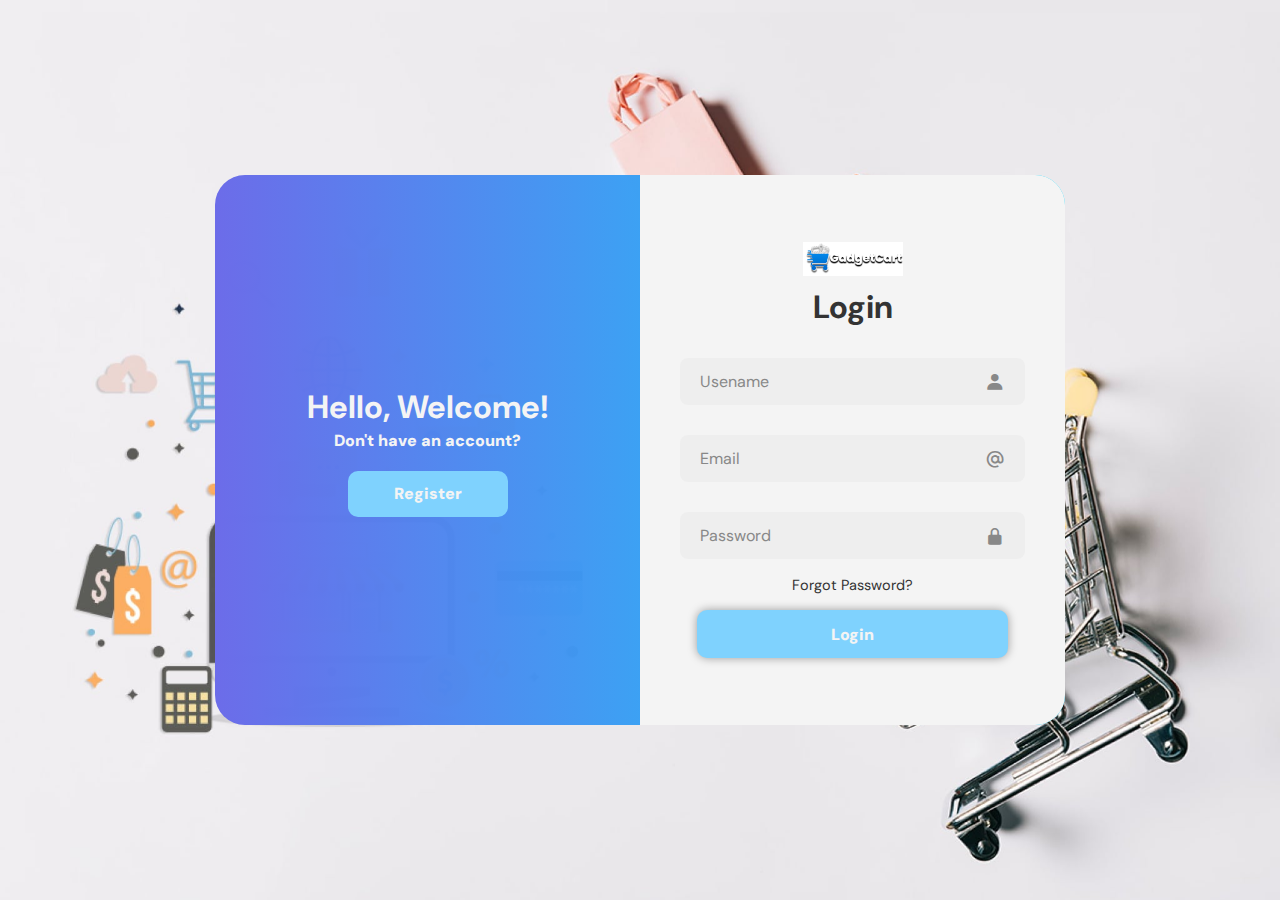
<file: LogReg Page/html/index.html>
<!DOCTYPE html>
<html lang="en">
<head>
    <meta charset="UTF-8">
    <meta name="viewport" content="width=device-width, initial-scale=1.0">
    <link href='https://unpkg.com/boxicons@2.1.4/css/boxicons.min.css' rel='stylesheet'>
    <link rel="stylesheet" href="../css/style.css">
    <title>Login/Signup</title>
</head>
<body>

    <div class="logsign">
        <div class="formbox log">
            <form action="" class="forms">
                <img src="../image/86a1c8c5-7906-4578-86fa-5c167f0b65ff.jpg" alt="Web Logo" class="logo">
                <h1 class="log">Login</h1>
                <div class="input-box">
                    <input type="text" placeholder="Usename" required>
                    <i class='bx bxs-user'></i>
                </div>

                <div class="input-box">
                    <input type="email" placeholder="Email" required>
                    <i class='bx bx-at'></i>
                </div>

                <div class="input-box">
                    <input type="password" placeholder="Password" required>
                    <i class='bx bxs-lock-alt'></i>
                </div>
                <div class="forgot-link">
                    <a href=" class="forgot">Forgot Password?</a>
                </div>
                <button type="submit" class="btn1">Login</button>
            </form>
        </div>



        <div class="formbox reg">
            <form action="" class="forms">
                <img src="../image/86a1c8c5-7906-4578-86fa-5c167f0b65ff.jpg" alt="Web Logo" class="logo">
                <h1>Register</h1>
                <div class="input-box">
                    <input type="text" placeholder="Usename" required>
                    <i class='bx bxs-user'></i>
                </div>

                <div class="input-box">
                    <input type="email" placeholder="Email" required>
                    <i class='bx bx-at'></i>
                </div>

                <div class="input-box">
                    <input type="password" placeholder="Password" required>
                    <i class='bx bxs-lock-alt'></i>
                </div>
                <button type="submit" class="btn1">Create Account</button>
            </form>
        </div>

        <div class="togbox">
            <div class="tog-pan tog-left">
                <h1>Hello, Welcome!</h1>
                <p>Don't have an account?</p>
                <button class="btn1 btnreg-btn">Register</button>
            </div>

            <div class="tog-pan tog-right">
                <h1>Welcome Back!</h1>
                <p>Already have an account?</p>
                <button class="btn1 btnlog-btn">LogIn</button>
            </div>
        </div>
    <script src="../jscript/index.js"></script>
</body>
</html>
</file>
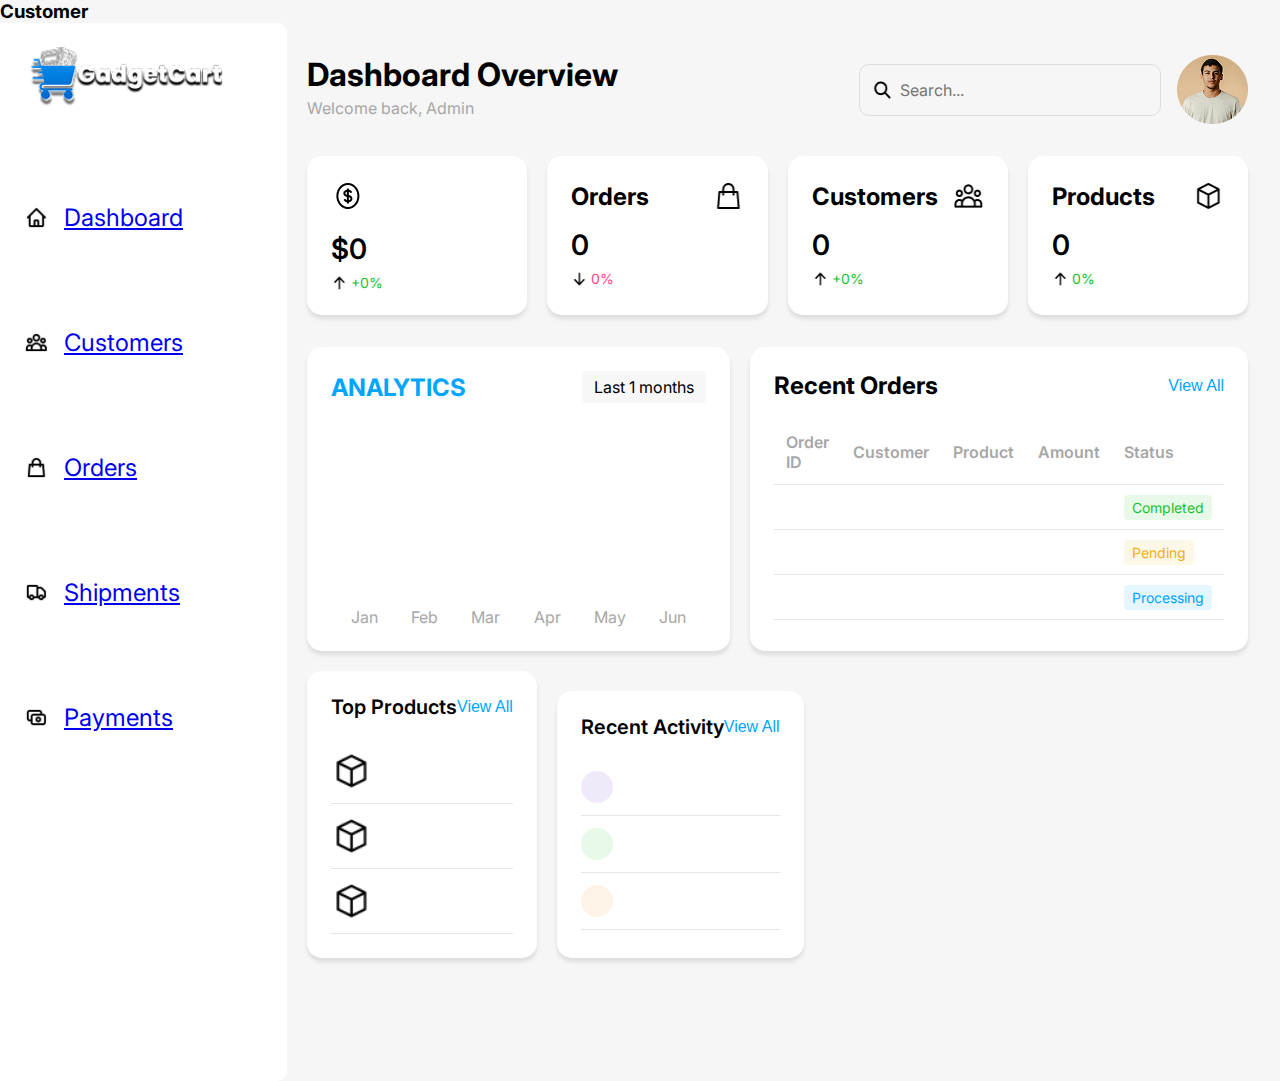
<file: Dashboard N to/customer.html>
<!doctype html>
<html lang="en">
  <head>
    <meta charset="UTF-8" />
    <meta name="viewport" content="width=device-width, initial-scale=1.0" />
    <title>Dashboard</title>
    <link rel="stylesheet" href="customer.css" />
    <link
      href="https://fonts.googleapis.com/css2?family=Inter:wght@400;600;700&display=swap"
      rel="stylesheet"
    />
  </head>
  <body>
    <h3>Customer</h3>
    <div class="dashboard-container">
      <nav class="sidebar" role="navigation" aria-label="Main navigation">
        <div class="logo-container">
          <div class="logo" role="img" aria-label="Company logo"></div>
        </div>
        <div class="nav-item">
          <img
            src="Frame.png"
            alt="Dashboard icon"
            class="nav-icon"
          />
          <a href="dashboard.html">Dashboard</a>
        </div>
        <div class="nav-item">
          <img
            src="Frame-1.png"
            alt="Customers icon"
            class="nav-icon"
          />
          <a href="customer.html">Customers</a>
        </div>
        <div class="nav-item">
          <img
            src="Frame-2.png"
            alt="Orders icon"
            class="nav-icon"
          />
          <a href="#">Orders</a>
        </div>
        <div class="nav-item">
          <img
            src="Frame-3.png"
            alt="Shipments icon"
            class="nav-icon"
          />
          <a href="#">Shipments</a>
        </div>
        <div class="nav-item">
          <img
            src="Frame-4.png"
            alt="Payments icon"
            class="nav-icon"
          />
          <a href="#">Payments</a>
        </div>
      </nav>

      <main class="main-content">
        <header class="header">
          <div class="header-text">
            <h1 class="page-title">Dashboard Overview</h1>
            <p class="welcome-text">Welcome back, Admin</p>
          </div>
          <div class="header-actions">
            <div class="search-container">
              <img
                src="Frame-5.png"
                alt="Search"
                class="search-icon"
              />
              <input
                type="search"
                placeholder="Search..."
                class="search-input"
                aria-label="Search"
              />
            </div>
            <div class="user-avatar" role="img" aria-label="User  profile"></div>
          </div>
        </header>

        <section class="stats-grid" aria-label="Statistics overview">
          <div class="stat-card">
            <img
              src="Frame-6.png"
              alt="Revenue icon"
              class="stat-icon"
            />
            <div class="stat-content">
              
              <p class="stat-value">$0</p>
              <div class="stat-change positive">
                <img
                  src="Frame-7.png"
                  alt="Increase indicator"
                  class="trend-icon"
                />
                <span>+0%</span>
              </div>
            </div>
          </div>

          <div class="stat-card">
            <div class="stat-header">
              <span>Orders</span>
              <img
                src="Frame-8.png"
                alt="Orders icon"
                class="stat-icon"
              />
            </div>
            <p class="stat-value">0</p>
            <div class="stat-change negative">
              <img
                src="Frame-9.png"
                alt="Decrease indicator"
                class="trend-icon"
              />
              <span>0%</span>
            </div>
          </div>

          <div class="stat-card">
            <div class="stat-header">
              <span>Customers</span>
              <img
                src="Frame-10.png"
                alt="Customers icon"
                class="stat-icon"
              />
            </div>
            <p class="stat-value">0</p>
            <div class="stat-change positive">
              <img
                src="Frame-11.png"
                alt="Increase indicator"
                class="trend-icon"
              />
              <span>+0%</span>
            </div>
          </div>

          <div class="stat-card">
            <div class="stat-header">
              <span>Products</span>
              <img
                src="Frame-12.png"
                alt="Products icon"
                class="stat-icon"
              />
            </div>
            <p class="stat-value">0</p>
            <div class="stat-change positive">
              <img
                src="Frame-13.png"
                alt="Increase indicator"
                class="trend-icon"
              />
              <span>0%</span>
            </div>
          </div>
        </section>

        <section class="dashboard-grid">
          <div class="analytics-card">
            <div class="card-header">
              <h2 class="analytics-title">ANALYTICS</h2>
              <div class="time-filter">Last 1 months</div>
            </div>
            <div
              class="analytics-chart"
              role="img"
              aria-label="Sales analytics chart for the last 6 months"
            >
              <div class="chart-bars">
                <div class="chart-bar" style="height: 0%" data-value="0%"></div>
                <div class="chart-bar" style="height: 0%" data-value="0%"></div>
                <div class="chart-bar" style="height: 0%" data-value="0%"></div>
                <div class="chart-bar" style="height: 0%" data-value="0%"></div>
                <div class="chart-bar" style="height: 0%" data-value="0%"></div>
                <div class="chart-bar" style="height: 0%" data-value="0%"></div>
              </div>
              <div class="chart-labels">
                <span>Jan</span>
                <span>Feb</span>
                <span>Mar</span>
                <span>Apr</span>
                <span>May</span>
                <span>Jun</span>
              </div>
            </div>
          </div>

          <div class="orders-card">
            <div class="card-header">
              <h2 class="orders-title">Recent Orders</h2>
              <button class="view-all-btn">View All</button>
            </div>
            <div class="orders-table-container">
              <table class="orders-table">
                <thead>
                  <tr>
                    <th>Order ID</th>
                    <th>Customer</th>
                    <th>Product</th>
                    <th>Amount</th>
                    <th>Status</th>
                  </tr>
                </thead>
                <tbody>
                  <tr>
                    <td></td>
                    <td></td>
                    <td></td>
                    <td></td>
                    <td>
                      <span class="status-badge completed">Completed</span>
                    </td>
                  </tr>
                  <tr>
                    <td></td>
                    <td></td>
                    <td></td>
                    <td></td>
                    <td><span class="status-badge pending">Pending</span></td>
                  </tr>
                  <tr>
                    <td></td>
                    <td></td>
                    <td></td>
                    <td></td>
                    <td>
                      <span class="status-badge processing">Processing</span>
                    </td>
                  </tr>
                </tbody>
              </table>
            </div>
          </div>
        </section>

        <section class="dashboard-grid secondary-grid">
          <div class="top-products-card">
            <div class="card-header">
              <h2 class="section-title">Top Products</h2>
              <button class="view-all-btn">View All</button>
            </div>
            <div class="products-list">
              <div class="product-item">
                <img
                  src="Frame-12.png"
                  alt="Product"
                  class="product-image"
                />
                <div class="product-info">
                  <h3 class="product-name"></h3>
                  <p class="product-sales"></p>
                </div>
                <span class="product-price"></span>
              </div>
              <div class="product-item">
                <img
                  src="Frame-12.png"
                  alt="Product"
                  class="product-image"
                />
                <div class="product-info">
                  <h3 class="product-name"></h3>
                  <p class="product-sales"></p>
                </div>
                <span class="product-price"></span>
              </div>
              <div class="product-item">
                <img
                  src="Frame-12.png"
                  alt="Product"
                  class="product-image"
                />
                <div class="product-info">
                  <h3 class="product-name"></h3>
                  <p class="product-sales"></p>
                </div>
                <span class="product-price"> </span>
              </div>
            </div>
          </div>

          <div class="recent-activity-card">
            <div class="card-header">
              <h2 class="section-title">Recent Activity</h2>
              <button class="view-all-btn">View All</button>
            </div>
            <div class="activity-list">
              <div class="activity-item">
                <div class="activity-icon order-icon"></div>
                <div class="activity-info">
                  <p class="activity-text"></p>
                  <span class="activity-time"></span>
                </div>
              </div>
              <div class="activity-item">
                <div class="activity-icon payment-icon"></div>
                <div class="activity-info">
                  <p class="activity-text">
                    
                  </p>
                  <span class="activity-time"></span>
                </div>
              </div>
              <div class="activity-item">
                <div class="activity-icon customer-icon"></div>
                <div class="activity-info">
                  <p class="activity-text"></p>
                  <span class="activity-time"></span>
                </div>
              </div>
            </div>
          </div>
        </section>
      </main>
    </div>
  </body>
</html>
</file>
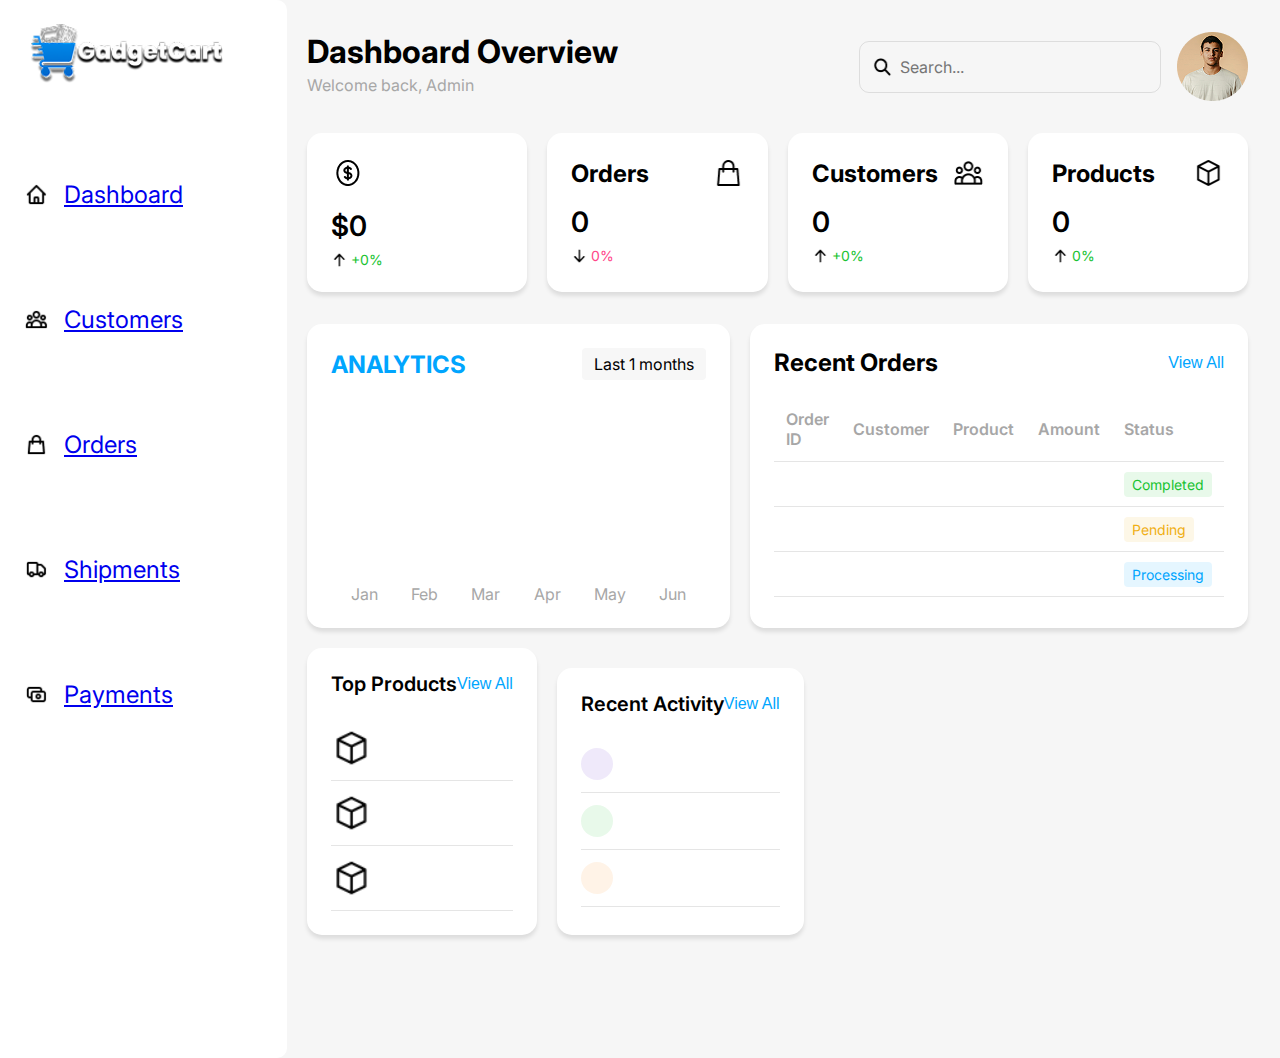
<file: Dashboard N to/dashboard.html>
<!doctype html>
<html lang="en">
  <head>
    <meta charset="UTF-8" />
    <meta name="viewport" content="width=device-width, initial-scale=1.0" />
    <title>Dashboard</title>
    <link rel="stylesheet" href="style.css" />
    <link
      href="https://fonts.googleapis.com/css2?family=Inter:wght@400;600;700&display=swap"
      rel="stylesheet"
    />
  </head>
  <body>
    <div class="dashboard-container">
      <nav class="sidebar" role="navigation" aria-label="Main navigation">
        <div class="logo-container">
          <div class="logo" role="img" aria-label="Company logo"></div>
        </div>
        <div class="nav-item">
          <img
            src="Frame.png"
            alt="Dashboard icon"
            class="nav-icon"
          />
          <a href="dashboard.html">Dashboard</a>
        </div>
        <div class="nav-item">
          <img
            src="Frame-1.png"
            alt="Customers icon"
            class="nav-icon"
          />
          <a href="customer.html">Customers</a>
        </div>
        <div class="nav-item">
          <img
            src="Frame-2.png"
            alt="Orders icon"
            class="nav-icon"
          />
          <a href="#">Orders</a>
        </div>
        <div class="nav-item">
          <img
            src="Frame-3.png"
            alt="Shipments icon"
            class="nav-icon"
          />
          <a href="#">Shipments</a>
        </div>
        <div class="nav-item">
          <img
            src="Frame-4.png"
            alt="Payments icon"
            class="nav-icon"
          />
          <a href="#">Payments</a>
        </div>
      </nav>

      <main class="main-content">
        <header class="header">
          <div class="header-text">
            <h1 class="page-title">Dashboard Overview</h1>
            <p class="welcome-text">Welcome back, Admin</p>
          </div>
          <div class="header-actions">
            <div class="search-container">
              <img
                src="Frame-5.png"
                alt="Search"
                class="search-icon"
              />
              <input
                type="search"
                placeholder="Search..."
                class="search-input"
                aria-label="Search"
              />
            </div>
            <div class="user-avatar" role="img" aria-label="User  profile"></div>
          </div>
        </header>

        <section class="stats-grid" aria-label="Statistics overview">
          <div class="stat-card">
            <img
              src="Frame-6.png"
              alt="Revenue icon"
              class="stat-icon"
            />
            <div class="stat-content">
              
              <p class="stat-value">$0</p>
              <div class="stat-change positive">
                <img
                  src="Frame-7.png"
                  alt="Increase indicator"
                  class="trend-icon"
                />
                <span>+0%</span>
              </div>
            </div>
          </div>

          <div class="stat-card">
            <div class="stat-header">
              <span>Orders</span>
              <img
                src="Frame-8.png"
                alt="Orders icon"
                class="stat-icon"
              />
            </div>
            <p class="stat-value">0</p>
            <div class="stat-change negative">
              <img
                src="Frame-9.png"
                alt="Decrease indicator"
                class="trend-icon"
              />
              <span>0%</span>
            </div>
          </div>

          <div class="stat-card">
            <div class="stat-header">
              <span>Customers</span>
              <img
                src="Frame-10.png"
                alt="Customers icon"
                class="stat-icon"
              />
            </div>
            <p class="stat-value">0</p>
            <div class="stat-change positive">
              <img
                src="Frame-11.png"
                alt="Increase indicator"
                class="trend-icon"
              />
              <span>+0%</span>
            </div>
          </div>

          <div class="stat-card">
            <div class="stat-header">
              <span>Products</span>
              <img
                src="Frame-12.png"
                alt="Products icon"
                class="stat-icon"
              />
            </div>
            <p class="stat-value">0</p>
            <div class="stat-change positive">
              <img
                src="Frame-13.png"
                alt="Increase indicator"
                class="trend-icon"
              />
              <span>0%</span>
            </div>
          </div>
        </section>

        <section class="dashboard-grid">
          <div class="analytics-card">
            <div class="card-header">
              <h2 class="analytics-title">ANALYTICS</h2>
              <div class="time-filter">Last 1 months</div>
            </div>
            <div
              class="analytics-chart"
              role="img"
              aria-label="Sales analytics chart for the last 6 months"
            >
              <div class="chart-bars">
                <div class="chart-bar" style="height: 0%" data-value="0%"></div>
                <div class="chart-bar" style="height: 0%" data-value="0%"></div>
                <div class="chart-bar" style="height: 0%" data-value="0%"></div>
                <div class="chart-bar" style="height: 0%" data-value="0%"></div>
                <div class="chart-bar" style="height: 0%" data-value="0%"></div>
                <div class="chart-bar" style="height: 0%" data-value="0%"></div>
              </div>
              <div class="chart-labels">
                <span>Jan</span>
                <span>Feb</span>
                <span>Mar</span>
                <span>Apr</span>
                <span>May</span>
                <span>Jun</span>
              </div>
            </div>
          </div>

          <div class="orders-card">
            <div class="card-header">
              <h2 class="orders-title">Recent Orders</h2>
              <button class="view-all-btn">View All</button>
            </div>
            <div class="orders-table-container">
              <table class="orders-table">
                <thead>
                  <tr>
                    <th>Order ID</th>
                    <th>Customer</th>
                    <th>Product</th>
                    <th>Amount</th>
                    <th>Status</th>
                  </tr>
                </thead>
                <tbody>
                  <tr>
                    <td></td>
                    <td></td>
                    <td></td>
                    <td></td>
                    <td>
                      <span class="status-badge completed">Completed</span>
                    </td>
                  </tr>
                  <tr>
                    <td></td>
                    <td></td>
                    <td></td>
                    <td></td>
                    <td><span class="status-badge pending">Pending</span></td>
                  </tr>
                  <tr>
                    <td></td>
                    <td></td>
                    <td></td>
                    <td></td>
                    <td>
                      <span class="status-badge processing">Processing</span>
                    </td>
                  </tr>
                </tbody>
              </table>
            </div>
          </div>
        </section>

        <section class="dashboard-grid secondary-grid">
          <div class="top-products-card">
            <div class="card-header">
              <h2 class="section-title">Top Products</h2>
              <button class="view-all-btn">View All</button>
            </div>
            <div class="products-list">
              <div class="product-item">
                <img
                  src="Frame-12.png"
                  alt="Product"
                  class="product-image"
                />
                <div class="product-info">
                  <h3 class="product-name"></h3>
                  <p class="product-sales"></p>
                </div>
                <span class="product-price"></span>
              </div>
              <div class="product-item">
                <img
                  src="Frame-12.png"
                  alt="Product"
                  class="product-image"
                />
                <div class="product-info">
                  <h3 class="product-name"></h3>
                  <p class="product-sales"></p>
                </div>
                <span class="product-price"></span>
              </div>
              <div class="product-item">
                <img
                  src="Frame-12.png"
                  alt="Product"
                  class="product-image"
                />
                <div class="product-info">
                  <h3 class="product-name"></h3>
                  <p class="product-sales"></p>
                </div>
                <span class="product-price"> </span>
              </div>
            </div>
          </div>

          <div class="recent-activity-card">
            <div class="card-header">
              <h2 class="section-title">Recent Activity</h2>
              <button class="view-all-btn">View All</button>
            </div>
            <div class="activity-list">
              <div class="activity-item">
                <div class="activity-icon order-icon"></div>
                <div class="activity-info">
                  <p class="activity-text"></p>
                  <span class="activity-time"></span>
                </div>
              </div>
              <div class="activity-item">
                <div class="activity-icon payment-icon"></div>
                <div class="activity-info">
                  <p class="activity-text">
                    
                  </p>
                  <span class="activity-time"></span>
                </div>
              </div>
              <div class="activity-item">
                <div class="activity-icon customer-icon"></div>
                <div class="activity-info">
                  <p class="activity-text"></p>
                  <span class="activity-time"></span>
                </div>
              </div>
            </div>
          </div>
        </section>
      </main>
    </div>
  </body>
</html>
</file>
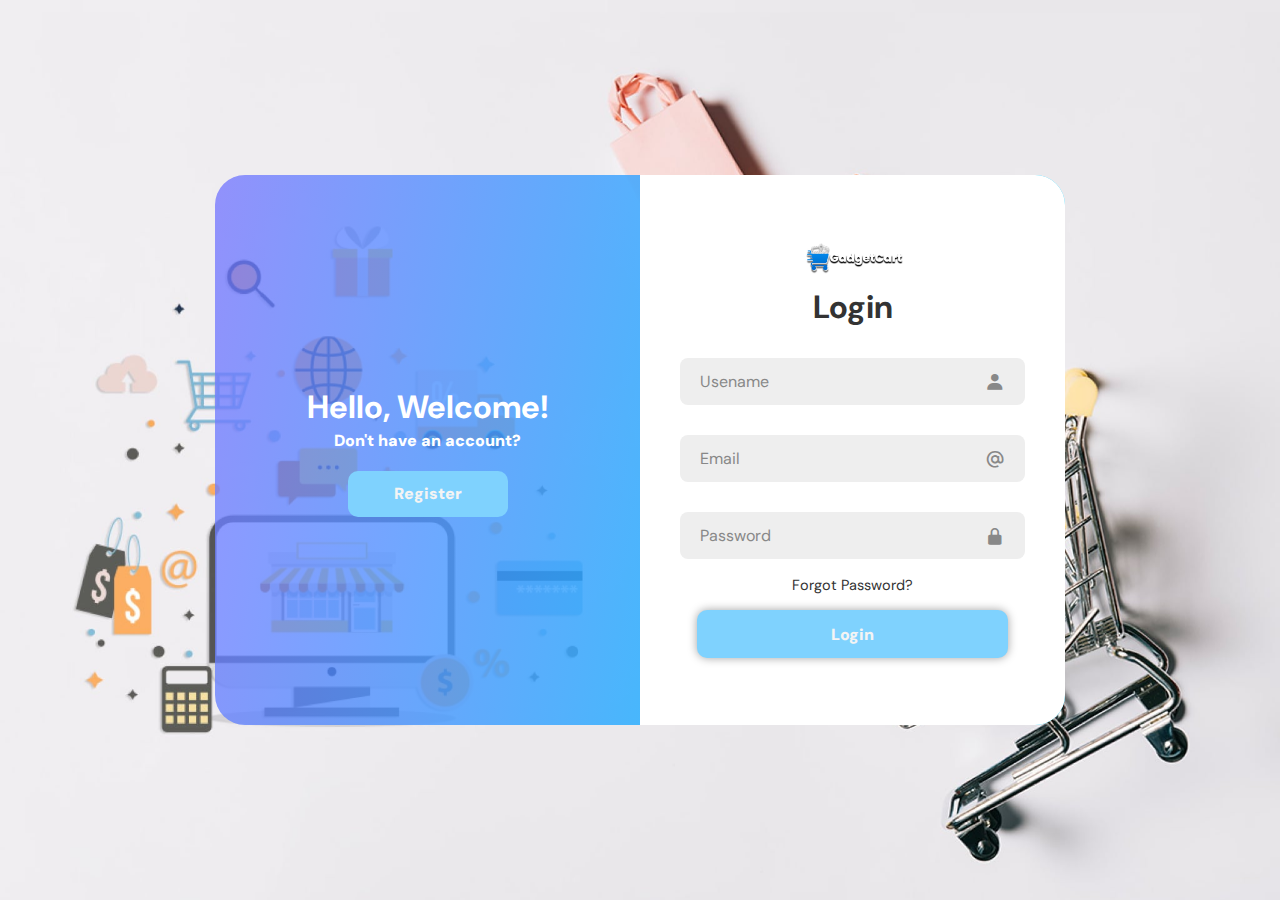
<file: frontend web/GadgetCart/html/Login-Sign.html>
<!DOCTYPE html>
<html lang="en">
<head>
    <meta charset="UTF-8">
    <meta name="viewport" content="width=device-width, initial-scale=1.0">
    <link rel="icon" type="image/jpg" href="../gcart.jpg">
    <link href='https://unpkg.com/boxicons@2.1.4/css/boxicons.min.css' rel='stylesheet'>
    <link rel="stylesheet" href="../css/LoginSign.css">
    <title>Login/Signup</title>
</head>
<body>

    <div class="logsign">
        <div class="formbox log">
            <form action="" class="forms login-Form">
                <img src="../image/86a1c8c5-7906-4578-86fa-5c167f0b65ff.jpg" alt="Web Logo" class="logo">
                <h1 class="log">Login</h1>
                <div class="input-box">
                    <input type="text" id="username" placeholder="Usename" required>
                    <i class='bx bxs-user'></i>
                </div>

                <div class="input-box">
                    <input type="email" id="email" placeholder="Email" required>
                    <i class='bx bx-at'></i>
                </div>

                <div class="input-box">
                    <input type="password" id="password" placeholder="Password" required>
                    <i class='bx bxs-lock-alt'></i>
                </div>
                <div class="forgot-link">
                    <a href=" class=" class="forgot" >Forgot Password?</a>
                </div>
                <button type="submit" class="btn1">Login</button>
            </form>
        </div>



        <div class="formbox reg">
            <form action="" class="forms rehister-Form">
                <img src="../image/86a1c8c5-7906-4578-86fa-5c167f0b65ff.jpg" alt="Web Logo" class="logo">
                <h1>Register</h1>
                <div class="input-box">
                    <input type="text" placeholder="Usename" required>
                    <i class='bx bxs-user'></i>
                </div>

                <div class="input-box">
                    <input type="email" placeholder="Email" required>
                    <i class='bx bx-at'></i>
                </div>

                <div class="input-box">
                    <input type="password" placeholder="Password" required>
                    <i class='bx bxs-lock-alt'></i>
                </div>
                <button type="submit" class="btn1">Create Account</button>
            </form>
        </div>

        <div class="togbox">
            <div class="tog-pan tog-left">
                <h1>Hello, Welcome!</h1>
                <p>Don't have an account?</p>
                <button class="btn1 btnreg-btn">Register</button>
            </div>

            <div class="tog-pan tog-right">
                <h1>Welcome Back!</h1>
                <p>Already have an account?</p>
                <button class="btn1 btnlog-btn">LogIn</button>
            </div>
        </div>
    <script src="../jscript/LoginSign.js"></script>
</body>
</html>
</file>
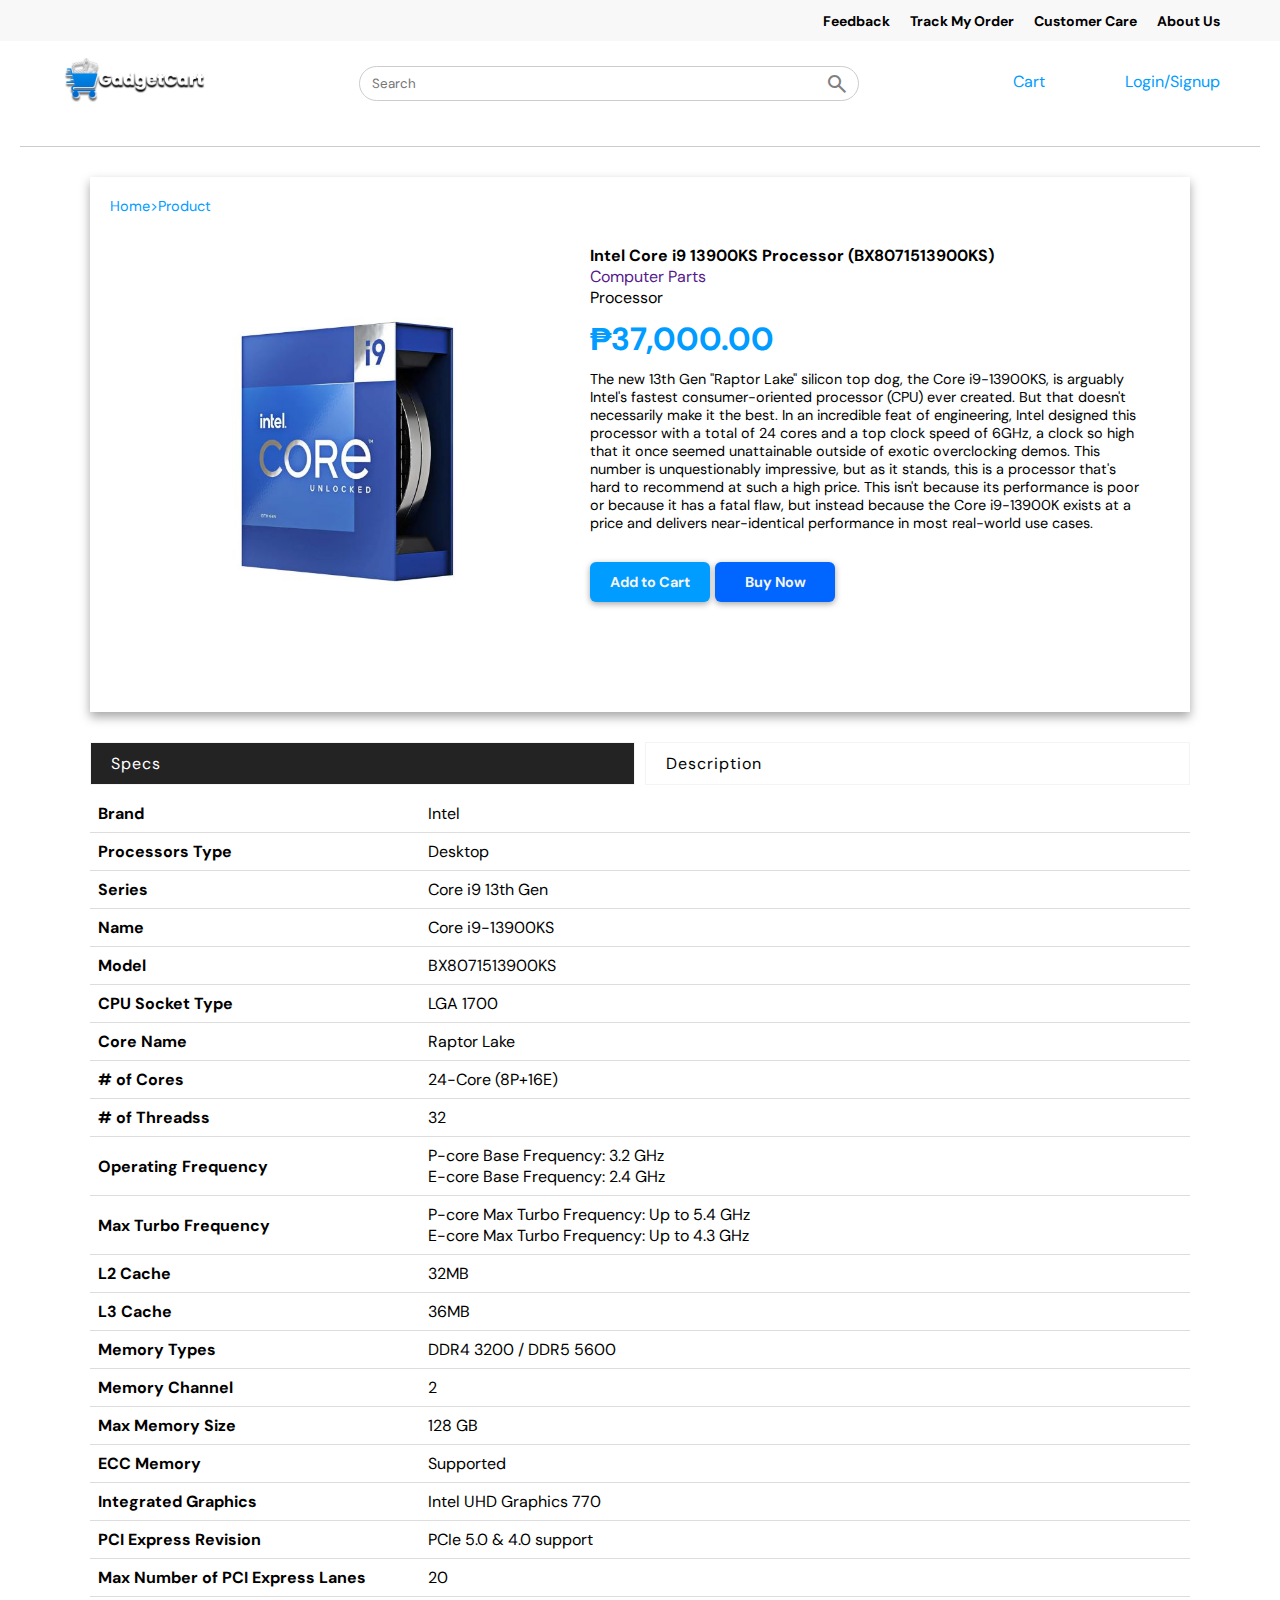
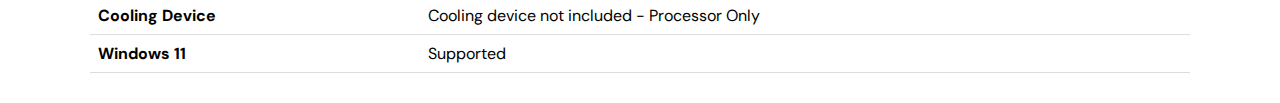
<file: frontend web/GadgetCart/html/product.html>
<!DOCTYPE html>
<html lang="en">
<head>
    <meta charset="UTF-8">
    <link rel="icon" type="image/jpg" href="/gcart.jpg">
    <meta name="viewport" content="width=device-width, initial-scale=1.0">
    <link rel="stylesheet" href="../css/Product/product.css">
    <link rel="stylesheet" href="https://fonts.googleapis.com/css2?family=Material+Symbols+Outlined:opsz,wght,FILL,GRAD@24,400,0,0&icon_names=search" />
    <title>GadgetCart</title>
</head>
<body>
    
    <!-- Header -->
    <header class="top">
        <div class="top-head">
            <ul class="toph">
                <li class="tophead"><a href="../html/Feedback/feedback.html">Feedback</a></li>
                <li class="tophead"><a href="">Track My Order</a></li>
                <li class="tophead"><a href="">Customer Care</a></li>
                <li class="tophead"><a href="">About Us</a></li>
            </ul>            
        </div>
    </header>    

    <!-- NavBar -->
    <nav class="navbar">
        <div class="logo">
            <a href="Mainpage.html"><img src="../image/86a1c8c5-7906-4578-86fa-5c167f0b65ff.jpg" alt="main logo"></a>
        </div>

        <div class="search-bar">
            <input type="search" name="searchbox" id="search" placeholder="Search">
            <span class="material-symbols-outlined">search</span>
        </div>

        <div class="nav-links">
            <a href="">Cart</a>
            <a href="/html/Login-Sign.html" id="Log-Sign">Login/Signup</a>
        </div>
    </nav><hr>

    <!-- Product Details -->

    <div class="product-page-container">
        <span class="link-route">

            <a href="/html/Mainpage.html">Home</a>><a href="/html/Product/intel-i9.html">Product</a>
        </span>

        <section id="prod-page">
            <div class="prod-img">
                <img src="../image/items/i9.jpg" alt="">
            </div>

            <div class="prod-details">
                <strong>Intel Core i9 13900KS Processor (BX8071513900KS)</strong>
                <a href=""><span class="product-category">Computer Parts</span></a> 
                <span class="product-category">Processor</span>

                <span class="price">₱37,000.00</span>

                <p class="prod-desc">The new 13th Gen "Raptor Lake" silicon top dog, the Core i9-13900KS, is arguably Intel's fastest consumer-oriented processor (CPU) ever created. 
                    But that doesn't necessarily make it the best. In an incredible feat of engineering, 
                    Intel designed this processor with a total of 24 cores and a top clock speed of 6GHz, a clock so high that it once seemed unattainable outside of exotic overclocking demos. 
                    This number is unquestionably impressive, but as it stands, this is a processor that's hard to recommend at such a high price. 
                    This isn't because its performance is poor or because it has a fatal flaw, but instead because the 
                    Core i9-13900K exists at a price and delivers near-identical performance in most real-world use cases.
                </p>

                <div class="btns">
                    <a href="#" class="add-cart">Add to Cart</a>
                    <a href="#" class="buy-now">Buy Now</a>
                </div>

            </div>
            
            </div>
            
           
        </section>

        <!-- Product Information Section -->

        <section class="product-info">

            <ul class="info-menu">
                <li class="info-list active">Specs</li>
                <li class="info-list">Description</li>
            </ul>

            <!-- Infromation Container -->

            <div class="info-contain" >
                <div class="info-content active" data-tab="specs">
                    <table class="info-table">
                        <tr>
                            <td>Brand</td>
                            <td>Intel</td>
                        </tr>

                        <tr>
                            <td>Processors Type</td>
                            <td>Desktop</td>
                        </tr>

                        <tr>
                            <td>Series</td>
                            <td>Core i9 13th Gen</td>
                        </tr>

                        <tr>
                            <td>Name</td>
                            <td>Core i9-13900KS</td>
                        </tr>

                        <tr>
                            <td>Model</td>
                            <td>BX8071513900KS</td>
                        </tr>

                        <tr>
                            <td>CPU Socket Type</td>
                            <td>LGA 1700</td>
                        </tr>

                        <tr>
                            <td>Core Name</td>
                            <td>Raptor Lake</td>
                        </tr>

                        <tr>
                            <td># of Cores</td>
                            <td>24-Core (8P+16E)</td>
                        </tr>

                        <tr>
                            <td># of Threadss</td>
                            <td>32</td>
                        </tr>

                        <tr>
                            <td>Operating Frequency</td>
                            <td>P-core Base Frequency: 3.2 GHz <br>
                                E-core Base Frequency: 2.4 GHz</td>
                        </tr>

                        <tr>
                            <td>Max Turbo Frequency</td>
                            <td>P-core Max Turbo Frequency: Up to 5.4 GHz <br>
                                E-core Max Turbo Frequency: Up to 4.3 GHz
                            </td>
                        </tr>

                        <tr>
                            <td>L2 Cache</td>
                            <td>32MB</td>
                        </tr>

                        <tr>
                            <td>L3 Cache</td>
                            <td>36MB</td>
                        </tr>

                        <tr>
                            <td>Memory Types</td>
                            <td>DDR4 3200 / DDR5 5600</td>
                        </tr>

                        <tr>
                            <td>Memory Channel</td>
                            <td>2</td>
                        </tr>

                        <tr>
                            <td>Max Memory Size</td>
                            <td>128 GB </td>
                        </tr>

                        <tr>
                            <td>ECC Memory</td>
                            <td>Supported</td>
                        </tr>

                        <tr>
                            <td>Integrated Graphics</td>
                            <td>Intel UHD Graphics 770</td>
                        </tr>

                        <tr>
                            <td>PCI Express Revision</td>
                            <td>PCIe 5.0 & 4.0 support</td>
                        </tr>

                        <tr>
                            <td>Max Number of PCI Express Lanes</td>
                            <td>20</td>
                        </tr>

                        <tr>
                            <td>Cooling Device</td>
                            <td> Cooling device not included - Processor Only</td>
                        </tr>

                        <tr>
                            <td>Windows 11</td>
                            <td>Supported</td>
                        </tr>

                    </table>
                </div>  
                
                <div class="info-content" data-tab="description">
                    <p>The Intel Core i9-13900KS is a desktop processor with 24 cores, launched in January 2023. It is part of the Core i9 lineup, using the Raptor Lake architecture with Socket 1700. Intel Hyper-Threading technology is available and effectly doubles the core-count of the P-Cores, to a total of 32 threads. Core i9-13900KS has 36 MB of L3 cache and operates at 3.2 GHz by default, but can boost up to 6 GHz, depending on the workload. Intel is making the Core i9-13900KS on a 10 nm production node, the transistor count is unknown. You may freely adjust the unlocked multiplier on Core i9-13900KS, which simplifies overclocking greatly, as you can easily dial in any overclocking frequency.
                        With a TDP of 150 W, the Core i9-13900KS is extremely power hungry, which means you need top-notch cooling. Intel's processor supports DDR4 and DDR5 memory with a dual-channel interface. ECC memory is supported, too, which is an important capability for mission-critical systems, to avoid data corruption. For communication with other components in the system, Core i9-13900KS uses a PCI-Express Gen 5 connection. This processor features the UHD Graphics 770 integrated graphics solution.
                        Hardware virtualization is available on the Core i9-13900KS, which greatly improves virtual machine performance. Additionally, IOMMU virtualization (PCI passthrough) is supported, so that guest virtual machines may directly use host hardware. Programs using Advanced Vector Extensions (AVX) can run on this processor, boosting performance for calculation-heavy applications. Besides AVX, Intel is including the newer AVX2 standard, too, but not AVX-512.</p>
                </div>
            </div>

        </section>

    </div>

    <script src="../jscript/product.js"></script>
</body>
</html>
</file>
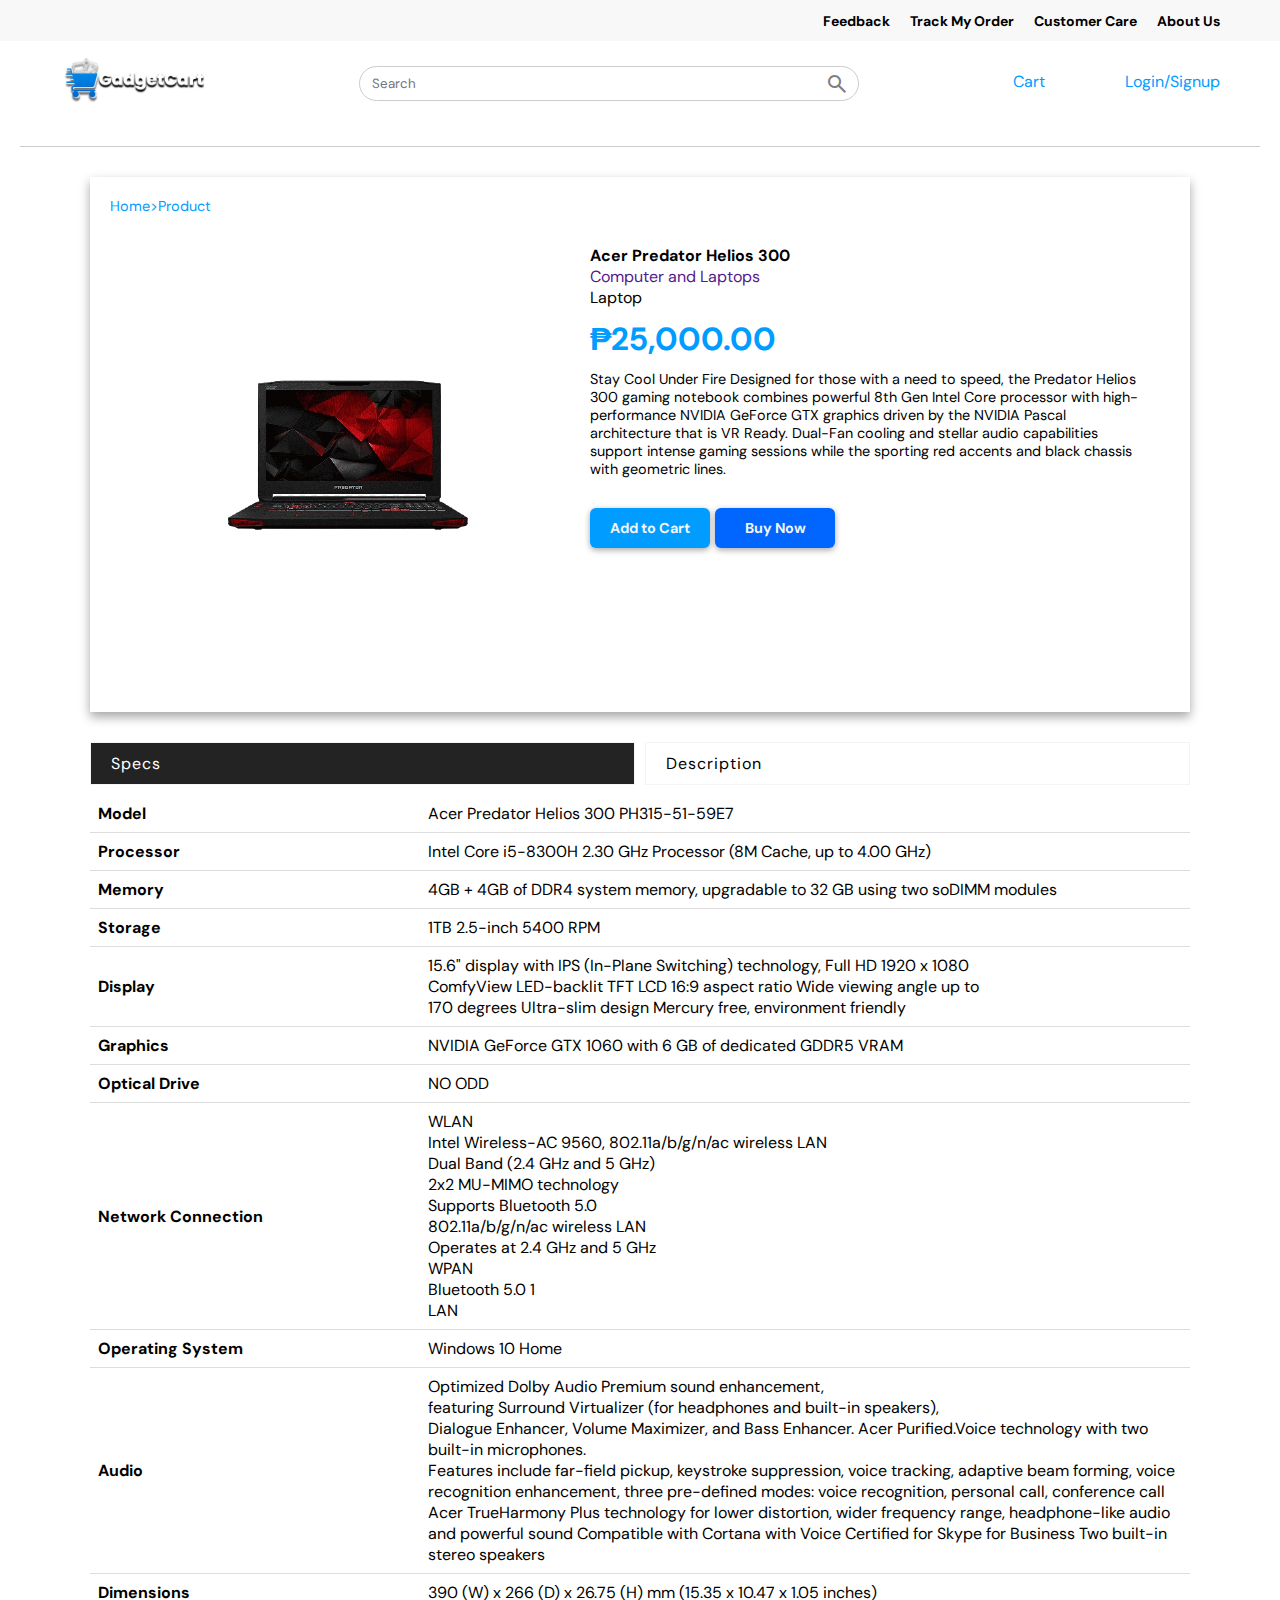
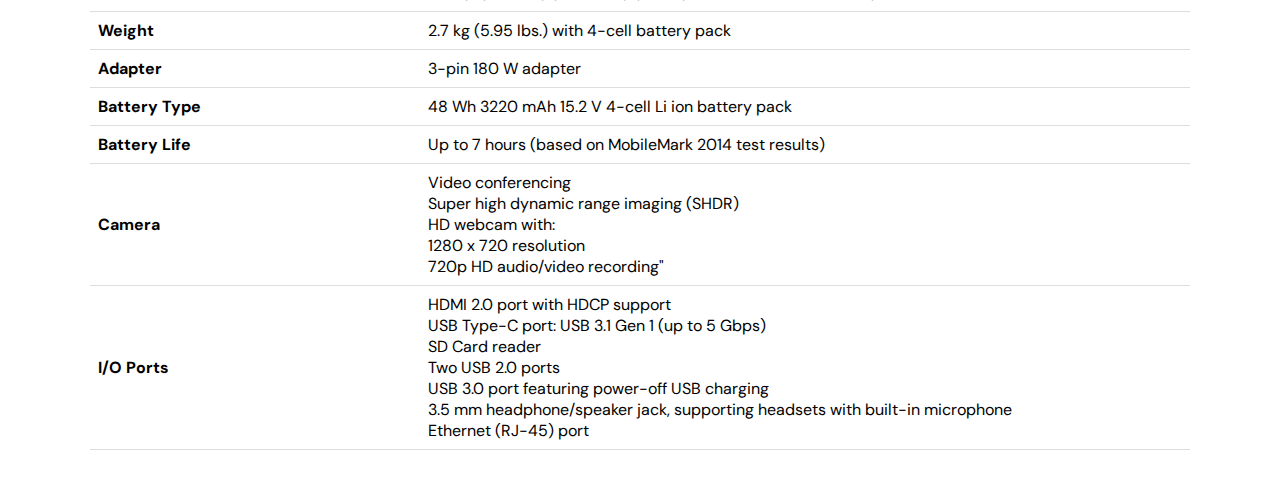
<file: frontend web/GadgetCart/html/Product/acer300.html>
<!DOCTYPE html>
<html lang="en">
<head>
    <meta charset="UTF-8">
    <link rel="icon" type="image/jpg" href="/gcart.jpg">
    <meta name="viewport" content="width=device-width, initial-scale=1.0">
    <link rel="stylesheet" href="../../css/Product/product.css">
    <link rel="stylesheet" href="https://fonts.googleapis.com/css2?family=Material+Symbols+Outlined:opsz,wght,FILL,GRAD@24,400,0,0&icon_names=search" />
    <title>GadgetCart</title>
</head>
<body>
    
    <!-- Header -->
    <header class="top">
        <div class="top-head">
            <ul class="toph">
                <li class="tophead"><a href="../html/Feedback/feedback.html">Feedback</a></li>
                <li class="tophead"><a href="">Track My Order</a></li>
                <li class="tophead"><a href="">Customer Care</a></li>
                <li class="tophead"><a href="">About Us</a></li>
            </ul>            
        </div>
    </header>    

    <!-- NavBar -->
    <nav class="navbar">
        <div class="logo">
            <a href="../Mainpage.html"><img src="../../image/86a1c8c5-7906-4578-86fa-5c167f0b65ff.jpg" alt="main logo"></a>
        </div>

        <div class="search-bar">
            <input type="search" name="searchbox" id="search" placeholder="Search">
            <span class="material-symbols-outlined">search</span>
        </div>

        <div class="nav-links">
            <a href="">Cart</a>
            <a href="../../html/Login-Sign.html" id="Log-Sign">Login/Signup</a>
        </div>
    </nav><hr>

    <!-- Product Details -->

    <div class="product-page-container">
        <span class="link-route">

            <a href="/html/Mainpage.html">Home</a>><a href="/html/Product/acer300.html">Product</a>
        </span>

        <section id="prod-page">
            <div class="prod-img">
                <img src="../../image/items/asus_predator-removebg-preview.png" alt="">
            </div>

            <div class="prod-details">
                <strong>Acer Predator Helios 300</strong>
                <a href=""><span class="product-category">Computer and Laptops</span></a> 
                <span class="product-category">Laptop</span>

                <span class="price">₱25,000.00</span>

                <p class="prod-desc">Stay Cool Under Fire
                    Designed for those with a need to speed, the Predator Helios 300 gaming notebook combines
                    powerful 8th Gen Intel Core processor with high-performance NVIDIA GeForce GTX graphics
                    driven by the NVIDIA Pascal architecture that is VR Ready. Dual-Fan cooling and stellar
                    audio capabilities support intense gaming sessions while the sporting red accents and black
                    chassis with geometric lines.
                </p>

                <div class="btns">
                    <a href="#" class="add-cart">Add to Cart</a>
                    <a href="#" class="buy-now">Buy Now</a>
                </div>

            </div>
            
            </div>
            
           
        </section>

        <!-- Product Information Section -->

        <section class="product-info">

            <ul class="info-menu">
                <li class="info-list active">Specs</li>
                <li class="info-list">Description</li>
            </ul>

            <!-- Infromation Container -->

            <div class="info-contain" >
                <div class="info-content active" data-tab="specs">
                    <table class="info-table">
                        <tr>
                            <td>Model</td>
                            <td>Acer Predator Helios 300 PH315-51-59E7</td>
                        </tr>

                        <tr>
                            <td>Processor</td>
                            <td>Intel Core i5-8300H 2.30 GHz Processor (8M Cache, up to 4.00 GHz)</td>
                        </tr>

                        <tr>
                            <td>Memory</td>
                            <td>4GB + 4GB of DDR4 system memory, upgradable to 32 GB using two soDIMM modules</td>
                        </tr>

                        <tr>
                            <td>Storage</td>
                            <td>1TB 2.5-inch 5400 RPM</td>
                        </tr>

                        <tr>
                            <td>Display</td>
                            <td>15.6" display with IPS (In-Plane Switching) technology, Full HD 1920 x 1080 <br>
                                ComfyView LED-backlit TFT LCD 16:9 aspect ratio Wide viewing angle up to <br>
                                170 degrees Ultra-slim design Mercury free, environment friendly</td>
                        </tr>

                        <tr>
                            <td>Graphics</td>
                            <td>NVIDIA GeForce GTX 1060 with 6 GB of dedicated GDDR5 VRAM</td>
                        </tr>

                        <tr>
                            <td>Optical Drive</td>
                            <td>NO ODD</td>
                        </tr>

                        <tr>
                            <td>Network Connection</td>
                            <td>WLAN <br>
                            Intel Wireless-AC 9560, 802.11a/b/g/n/ac wireless LAN <br>
                            Dual Band (2.4 GHz and 5 GHz) <br>
                            2x2 MU-MIMO technology <br>
                            Supports Bluetooth 5.0 <br>
                            802.11a/b/g/n/ac wireless LAN <br>
                            Operates at 2.4 GHz and 5 GHz <br>
                            WPAN <br>
                            Bluetooth 5.0 1 <br>
                            LAN
                            </td>
                        </tr>

                        <tr>
                            <td>Operating System</td>
                            <td>Windows 10 Home</td>
                        </tr>

                        <tr>
                            <td>Audio</td>
                            <td>Optimized Dolby Audio Premium sound enhancement, <br>
                                featuring Surround Virtualizer
                                (for headphones and built-in speakers), <br>
                                Dialogue Enhancer, Volume Maximizer, and
                                Bass Enhancer. Acer Purified.Voice technology with two built-in microphones. <br>
                                Features include far-field pickup, keystroke suppression, voice
                                tracking, adaptive beam forming, voice recognition enhancement,
                                three pre-defined modes: voice recognition, personal call, conference call
                                Acer TrueHarmony Plus technology for lower distortion, wider
                                frequency range, headphone-like audio and powerful sound
                                Compatible with Cortana with Voice
                                Certified for Skype for Business
                                Two built-in stereo speakers</td>
                        </tr>

                        <tr>
                            <td>Dimensions</td>
                            <td>390 (W) x 266 (D) x 26.75 (H) mm (15.35 x 10.47 x 1.05 inches)
                            </td>
                        </tr>

                        <tr>
                            <td>Weight</td>
                            <td>2.7 kg (5.95 lbs.) with 4-cell battery pack</td>
                        </tr>

                        <tr>
                            <td>Adapter</td>
                            <td>3-pin 180 W adapter</td>
                        </tr>

                        <tr>
                            <td>Battery Type</td>
                            <td>48 Wh 3220 mAh 15.2 V 4-cell Li ion battery pack</td>
                        </tr>

                        <tr>
                            <td>Battery Life</td>
                            <td>Up to 7 hours (based on MobileMark 2014 test results)</td>
                        </tr>

                        <tr>
                            <td>Camera</td>
                            <td>Video conferencing <br>
                                Super high dynamic range imaging (SHDR) <br>
                                HD webcam with: <br>
                                1280 x 720 resolution <br>
                                720p HD audio/video recording" </td>
                        </tr>

                        <tr>
                            <td>I/O Ports</td>
                            <td>HDMI 2.0 port with HDCP support <br>
                                USB Type-C port: USB 3.1 Gen 1 (up to 5 Gbps) <br>
                                SD Card reader <br>
                                Two USB 2.0 ports <br>
                                USB 3.0 port featuring power-off USB charging <br>
                                3.5 mm headphone/speaker jack, supporting headsets with built-in microphone <br>
                                Ethernet (RJ-45) port</td>
                        </tr>

                    </table>
                </div>  
                
                <div class="info-content" data-tab="description">
                    <p>Acer Predator Helios 300 PH315-51-59E7 Intel Core i5 8th Gen
                        Intel Core i5 8300H Processor, 15.6" FHD Display, GTX 1060 with 6GB Dedicated Graphics, 1TB Storage, 8GB DDR Memory, Windows 10 Operating System</p>
                </div>
            </div>

        </section>

    </div>

    <script src="../../jscript/product.js"></script>
</body>
</html>
</file>
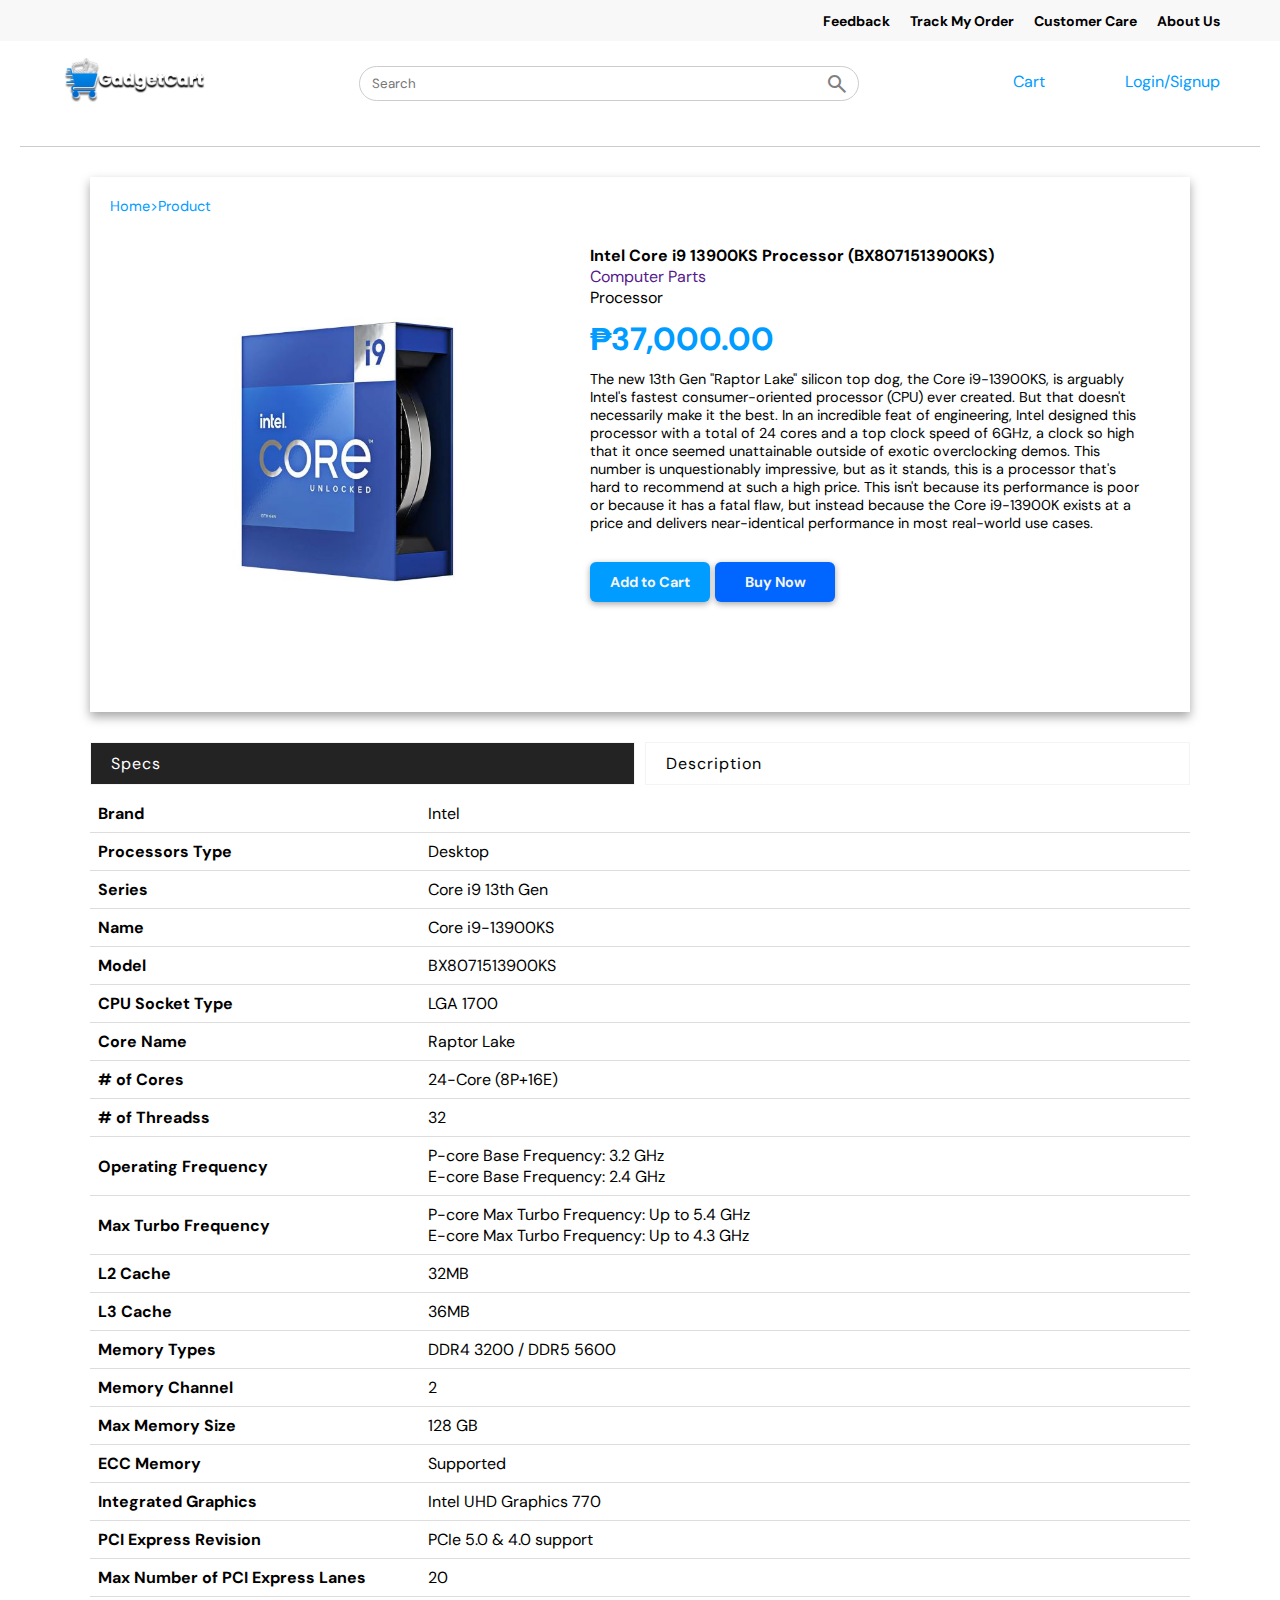
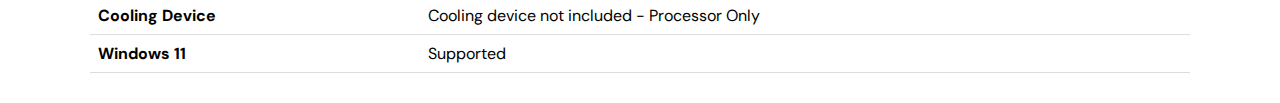
<file: frontend web/GadgetCart/html/Product/intel-i9.html>
<!DOCTYPE html>
<html lang="en">
<head>
    <meta charset="UTF-8">
    <link rel="icon" type="image/jpg" href="/gcart.jpg">
    <meta name="viewport" content="width=device-width, initial-scale=1.0">
    <link rel="stylesheet" href="../../css/Product/product.css">
    <link rel="stylesheet" href="https://fonts.googleapis.com/css2?family=Material+Symbols+Outlined:opsz,wght,FILL,GRAD@24,400,0,0&icon_names=search" />
    <title>GadgetCart</title>
</head>
<body>
    
    <!-- Header -->
    <header class="top">
        <div class="top-head">
            <ul class="toph">
                <li class="tophead"><a href="../html/Feedback/feedback.html">Feedback</a></li>
                <li class="tophead"><a href="">Track My Order</a></li>
                <li class="tophead"><a href="">Customer Care</a></li>
                <li class="tophead"><a href="">About Us</a></li>
            </ul>            
        </div>
    </header>    

    <!-- NavBar -->
    <nav class="navbar">
        <div class="logo">
            <a href="../Mainpage.html"><img src="../../image/86a1c8c5-7906-4578-86fa-5c167f0b65ff.jpg" alt="main logo"></a>
        </div>

        <div class="search-bar">
            <input type="search" name="searchbox" id="search" placeholder="Search">
            <span class="material-symbols-outlined">search</span>
        </div>

        <div class="nav-links">
            <a href="">Cart</a>
            <a href="/html/Login-Sign.html" id="Log-Sign">Login/Signup</a>
        </div>
    </nav><hr>

    <!-- Product Details -->

    <div class="product-page-container">
        <span class="link-route">

            <a href="/html/Mainpage.html">Home</a>><a href="/html/Product/intel-i9.html">Product</a>
        </span>

        <section id="prod-page">
            <div class="prod-img">
                <img src="../../image/items/i9.jpg" alt="">
            </div>

            <div class="prod-details">
                <strong>Intel Core i9 13900KS Processor (BX8071513900KS)</strong>
                <a href=""><span class="product-category">Computer Parts</span></a> 
                <span class="product-category">Processor</span>

                <span class="price">₱37,000.00</span>

                <p class="prod-desc">The new 13th Gen "Raptor Lake" silicon top dog, the Core i9-13900KS, is arguably Intel's fastest consumer-oriented processor (CPU) ever created. 
                    But that doesn't necessarily make it the best. In an incredible feat of engineering, 
                    Intel designed this processor with a total of 24 cores and a top clock speed of 6GHz, a clock so high that it once seemed unattainable outside of exotic overclocking demos. 
                    This number is unquestionably impressive, but as it stands, this is a processor that's hard to recommend at such a high price. 
                    This isn't because its performance is poor or because it has a fatal flaw, but instead because the 
                    Core i9-13900K exists at a price and delivers near-identical performance in most real-world use cases.
                </p>

                <div class="btns">
                    <a href="#" class="add-cart">Add to Cart</a>
                    <a href="#" class="buy-now">Buy Now</a>
                </div>

            </div>
            
            </div>
            
           
        </section>

        <!-- Product Information Section -->

        <section class="product-info">

            <ul class="info-menu">
                <li class="info-list active">Specs</li>
                <li class="info-list">Description</li>
            </ul>

            <!-- Infromation Container -->

            <div class="info-contain" >
                <div class="info-content active" data-tab="specs">
                    <table class="info-table">
                        <tr>
                            <td>Brand</td>
                            <td>Intel</td>
                        </tr>

                        <tr>
                            <td>Processors Type</td>
                            <td>Desktop</td>
                        </tr>

                        <tr>
                            <td>Series</td>
                            <td>Core i9 13th Gen</td>
                        </tr>

                        <tr>
                            <td>Name</td>
                            <td>Core i9-13900KS</td>
                        </tr>

                        <tr>
                            <td>Model</td>
                            <td>BX8071513900KS</td>
                        </tr>

                        <tr>
                            <td>CPU Socket Type</td>
                            <td>LGA 1700</td>
                        </tr>

                        <tr>
                            <td>Core Name</td>
                            <td>Raptor Lake</td>
                        </tr>

                        <tr>
                            <td># of Cores</td>
                            <td>24-Core (8P+16E)</td>
                        </tr>

                        <tr>
                            <td># of Threadss</td>
                            <td>32</td>
                        </tr>

                        <tr>
                            <td>Operating Frequency</td>
                            <td>P-core Base Frequency: 3.2 GHz <br>
                                E-core Base Frequency: 2.4 GHz</td>
                        </tr>

                        <tr>
                            <td>Max Turbo Frequency</td>
                            <td>P-core Max Turbo Frequency: Up to 5.4 GHz <br>
                                E-core Max Turbo Frequency: Up to 4.3 GHz
                            </td>
                        </tr>

                        <tr>
                            <td>L2 Cache</td>
                            <td>32MB</td>
                        </tr>

                        <tr>
                            <td>L3 Cache</td>
                            <td>36MB</td>
                        </tr>

                        <tr>
                            <td>Memory Types</td>
                            <td>DDR4 3200 / DDR5 5600</td>
                        </tr>

                        <tr>
                            <td>Memory Channel</td>
                            <td>2</td>
                        </tr>

                        <tr>
                            <td>Max Memory Size</td>
                            <td>128 GB </td>
                        </tr>

                        <tr>
                            <td>ECC Memory</td>
                            <td>Supported</td>
                        </tr>

                        <tr>
                            <td>Integrated Graphics</td>
                            <td>Intel UHD Graphics 770</td>
                        </tr>

                        <tr>
                            <td>PCI Express Revision</td>
                            <td>PCIe 5.0 & 4.0 support</td>
                        </tr>

                        <tr>
                            <td>Max Number of PCI Express Lanes</td>
                            <td>20</td>
                        </tr>

                        <tr>
                            <td>Cooling Device</td>
                            <td> Cooling device not included - Processor Only</td>
                        </tr>

                        <tr>
                            <td>Windows 11</td>
                            <td>Supported</td>
                        </tr>

                    </table>
                </div>  
                
                <div class="info-content" data-tab="description">
                    <p>The Intel Core i9-13900KS is a desktop processor with 24 cores, launched in January 2023. It is part of the Core i9 lineup, using the Raptor Lake architecture with Socket 1700. Intel Hyper-Threading technology is available and effectly doubles the core-count of the P-Cores, to a total of 32 threads. Core i9-13900KS has 36 MB of L3 cache and operates at 3.2 GHz by default, but can boost up to 6 GHz, depending on the workload. Intel is making the Core i9-13900KS on a 10 nm production node, the transistor count is unknown. You may freely adjust the unlocked multiplier on Core i9-13900KS, which simplifies overclocking greatly, as you can easily dial in any overclocking frequency.
                        With a TDP of 150 W, the Core i9-13900KS is extremely power hungry, which means you need top-notch cooling. Intel's processor supports DDR4 and DDR5 memory with a dual-channel interface. ECC memory is supported, too, which is an important capability for mission-critical systems, to avoid data corruption. For communication with other components in the system, Core i9-13900KS uses a PCI-Express Gen 5 connection. This processor features the UHD Graphics 770 integrated graphics solution.
                        Hardware virtualization is available on the Core i9-13900KS, which greatly improves virtual machine performance. Additionally, IOMMU virtualization (PCI passthrough) is supported, so that guest virtual machines may directly use host hardware. Programs using Advanced Vector Extensions (AVX) can run on this processor, boosting performance for calculation-heavy applications. Besides AVX, Intel is including the newer AVX2 standard, too, but not AVX-512.</p>
                </div>
            </div>

        </section>

    </div>

    <script src="../../jscript/product.js"></script>
</body>
</html>
</file>
<file: LogReg Page/css/style.css>
@import url('https://fonts.googleapis.com/css2?family=DM+Sans:ital,opsz,wght@0,9..40,100..1000;1,9..40,100..1000&family=Poppins:ital,wght@0,100;0,200;0,300;0,400;0,500;0,600;0,700;0,800;0,900;1,100;1,200;1,300;1,400;1,500;1,600;1,700;1,800;1,900&display=swap');

* {
    margin: 0;
    padding: 0;
    box-sizing: border-box;
    font-family: dm sans;
}

body {
    display: flex;
    justify-content: center;
    align-items: center;
    min-height: 100vh;
    background-image: url(../image/6a8463cd-5a1e-4500-857c-30af716aaf7a.jpg);
    background-attachment: fixed;
    background-size: cover;
    background-position: center;
}

.logo {
    display: block;
    margin: 0 auto 10px;
    width: 100px;
    height: auto;
}

.logsign {
    position: relative;
    width: 850px;
    height: 550px;
    border-radius: 30px;
    box-shadow: 0 0 30px rgba(0, 0, 0, 0.2);
    background: linear-gradient(90deg, rgba(108, 108, 233, 1) 0%, rgba(0, 213, 255, 0.945) 100%);
    margin: 20px;
    overflow: hidden;
    box-shadow: none;
    
}

.formbox {
    position: absolute;
    right: 0%;
    width: 50%;
    height: 100%;
    background: #f4f4f4;
    display: flex;
    align-items: center;
    color: #333;
    text-align: center;
    padding: 40px;
    z-index: 1;
    transition: .6s ease-in-out 1s, visibility 0s 1s;
}

.logsign.active .formbox {
    right: 50%;
}

.formbox.reg {
    visibility: hidden;
}

.logsign.active .formbox {
    visibility: visible;
}

.forms {
    width: 100%;

}

.logsign h1 {
    font: 36px;
    margin: 2px 0;
}

.input-box {
    position: relative;
    margin: 30px 0;
}

.input-box input {
    width: 100%;
    padding: 13px 50px 13px 20px;
    background: #eee;
    border-radius: 8px;
    border: none;
    outline: none;
    font-size: 16px;
    color: #333;
    font-weight: 500;
}

.input-box input::placeholder {
    color: #888;
    font-weight: 400;

}

.input-box i {
    position: absolute;
    right: 20px;
    top: 50%;
    transform: translateY(-50%);
    font-size: 20px;
    color: #888;
}

.forgot-link {
    margin: -15px 0 15px;
}

.forgot-link a {
    font-size: 14.5px;
    color: #333;
    text-decoration: none;
}

.btn1 {
    width: 90%;
    height: 48px;
    background: rgba(127, 210, 254, 1);
    border-radius: 10px;
    box-shadow: 0 0 10px rgba(0, 0, 0, 0.363);
    border: none;
    cursor: pointer;
    font-size: 16px;
    color: #f4f4f4;
    font-weight: 900;

}

.togbox {
    position: absolute;
    width: 100%;
    height: 100%;
}

.togbox::before {
    content: '';
    position: absolute;
    left: -250%;
    width: 300%;
    height: 100%;
    background: transparent;
    z-index: 2;
    transition: 1s ease-in-out;
 
}

.logsign.active .togbox::before {
    left: 50%;
}

.tog-pan {
    position: absolute;
    width: 50%;
    height: 100%;
    color: #f4f4f4;
    font-weight: 900;
    display: flex;
    flex-direction: column;
    justify-content: center;
    align-items: center;
    z-index: 2;
    transition: .6s ease-in-out;

}

.tog-pan.tog-left {
    left: 0;
    transition-delay: 1s;
}

.logsign.active .tog-pan.tog-left {
    left: -50%;
    transition-delay: .6s;
}

.tog-pan.tog-right {
    right: -50%;
    transition-delay: .6s;
}

.logsign.active .tog-pan.tog-right {
    right: 0;
    transition-delay: 1s;
}

.tog-pan p {
    margin-bottom: 20px;
}

.tog-pan .btn1 {
    width: 160px;
    height: 46px;
    border: 2px solid #ffffff00;
    box-shadow: none;
}

@media screen and (max-width: 650px) {
    .logsign {
        height: calc(100vh - 40px);
    }
    
    .formbox {
        width: 100%;
        height: 70%;
        bottom: 0;
    }

    .logsign.active .formbox {
        right: 0;
        bottom: 30%;
    }

    .togbox::before {
        left: 0;
        top: -270%;
        width: 100%;
        height: 300%;
        
    }

    .logsign.active .togbox::before {
        left: 0;
        top: 70%;
    }

    .tog-pan {
        width: 100%;
        height: 30%;
    }

    .tog-pan.tog-left {
        top: 0;

    }

    .logsign.active .tog-pan.tog-left {
        left: 0;
        top: -30%;
    }

    .tog-pan.tog-right {
        right: 0;
        bottom: -30%;
    }

    .logsign.active .tog-pan.tog-right {
        bottom: 0;
    }

}

@media screen and (max-width: 650px) {
    .formbox {
        padding: 20px;
    }

    .tog-pan h1 {
        font-size: 30px;
    }
}
</file>
<file: Dashboard N to/customer.css>
:root {
    --primary-blue: rgba(0, 165, 254, 1);
    --primary-black: rgba(0, 0, 0, 1);
    --gray-text: rgba(167, 167, 167, 1);
    --search-text: rgba(153, 153, 153, 1);
    --border-color: rgba(0, 0, 0, 0.1);
    --purple: rgba(95, 39, 205, 1);
    --pink: rgba(255, 69, 136, 1);
    --orange: rgba(255, 137, 24, 1);
    --yellow: rgba(240, 175, 21, 1);
    --green: rgba(25, 195, 50, 1);
    --background: rgba(246, 246, 246, 1);
}

* {
    margin: 0;
    padding: 0;
    box-sizing: border-box;
}

body {
    font-family: Inter, -apple-system, Roboto, Helvetica, sans-serif;
    background-color: var(--background);
}

.dashboard-container {
    display: flex;
    gap: 20px;
    padding-right: 32px;
    background-color: var(--background);
}

.sidebar {
    width: 23%;
    background-color: white;
    border-radius: 0 10px 10px 0;
    padding: 24px 56px 349px 24px;
    display: flex;
    flex-direction: column;
    gap: 6rem;
}

.logo-container {
    width: 200px;
    height: 60px;
    background: url(LOGO4\ 12.png);
    background-size: 100%;
    background-repeat: no-repeat;
    
}

.nav-item {
    display: flex;
    align-items: center;
    gap: 16px;
    font-size: 24px;
    color: var(--primary-black);
    cursor: pointer;
    transition: background-color 0.3s ease;
}

.nav-item:hover {
    
    background-color: #00E7FD;
    border-radius: 10px;
    transform: scale(1.05);
    background-color: rgba(0, 231, 253, 0.5);
}

.nav-icon {
    width: 24px;
    height: 24px;
    object-fit: contain;
}

.main-content {
    flex: 1;
    padding-top: 32px;
}

.header {
    display: flex;
    justify-content: space-between;
    align-items: flex-start;
    margin-bottom: 32px;
}

.page-title {
    font-size: 32px;
    font-weight: 700;
    color: var(--primary-black);
}

.welcome-text {
    color: var(--gray-text);
    font-size: 16px;
    margin-top: 4px;
}

.header-actions {
    display: flex;
    align-items: center;
    gap: 16px;
}

.search-container {
    display: flex;
    align-items: center;
    gap: 8px;
    padding: 15px 12px;
    border: 1px solid var(--border-color);
    border-radius: 10px;
}

.search-icon {
    width: 20px;
    height: 20px;
}

.search-input {
    border: none;
    outline: none;
    color: var(--search-text);
    font-size: 16px;
    background-color: transparent;
    font-family: inherit;
}

.user-avatar {
    width: 71px;
    height: 69px;
    background: url(Ellipse\ 6.png);
}

.stats-grid {
    display: flex;
    gap: 20px;
    margin-bottom: 32px;
}

.stat-card {
    flex: 1;
    background: white;
    border-radius: 15px;
    padding: 24px;
    box-shadow: 0px 4px 4px rgba(0, 0, 0, 0.1);
}

.stat-header {
    display: flex;
    justify-content: space-between;
    align-items: center;
    font-size: 24px;
    font-weight: 700;
}

.stat-icon {
    width: 32px;
    height: 32px;
    object-fit: contain;
}

.stat-value {
    font-size: 28px;
    font-weight: 600;
    color: var(--primary-black);
    margin: 16px 0 8px;
}

.stat-change {
    display: flex;
    align-items: center;
    gap: 4px;
    font-size: 14px;
}

.trend-icon {
    width: 16px;
    height: 16px;
}

.positive {
    color: var(--green);
}

.negative {
    color: var(--pink);
}

.dashboard-grid {
    display: flex;
    gap: 20px;
}

.analytics-card,
.orders-card {
    flex: 1;
    background: white;
    border-radius: 15px;
    padding: 24px;
    box-shadow: 0px 4px 4px rgba(0, 0, 0, 0.1);
    min-height: 240px;
}

.card-header {
    display: flex;
    justify-content: space-between;
    align-items: center;
}

.analytics-title {
    color: var(--primary-blue);
    font-size: 24px;
    font-weight: 700;
}

.time-filter {
    background: rgb(247, 247, 247);
    padding: 6px 12px;
    border-radius: 4px;
    font-size: 16px;
}

.orders-title {
    font-size: 24px;
    font-weight: 700;
    color: var(--primary-black);
}

.view-all-btn {
    color: var(--primary-blue);
    font-size: 16px;
    background: none;
    border: none;
    cursor: pointer;
}

/* Analytics Chart */
.analytics-chart {
    margin-top: 24px;
    height: 200px;
    padding: 20px;
}

.chart-bars {
    height: 150px;
    display: flex;
    justify-content: space-between;
    align-items: flex-end;
    gap: 20px;
}

.chart-bar {
    flex: 1;
    background: var(--primary-blue);
    border-radius: 4px 4px 0 0;
    transition: height 0.3s ease, background-color 0.3s ease;
    position: relative;
}

.chart-bar:hover {
    background-color: rgba(0, 165, 254, 0.7);
}

.chart-bar::after {
    content: attr(data-value);
    position: absolute;
    bottom: 100%;
    left: 50%;
    transform: translateX(-50%);
    background: rgba(0, 0, 0, 0.7);
    color: white;
    padding: 4px 8px;
    border-radius: 4px;
    opacity: 0;
    transition: opacity 0.3s ease;
}

.chart-bar:hover::after {
    opacity: 1;
}

.chart-labels {
    display: flex;
    justify-content: space-between;
    margin-top: 10px;
    color: var(--gray-text);
}

/* Orders Table */
.orders-table-container {
    margin-top: 20px;
    overflow-x: auto;
}

.orders-table {
    width: 100%;
    border-collapse: collapse;
    text-align: left;
}

.orders-table th,
.orders-table td {
    padding: 12px;
    border-bottom: 1px solid var(--border-color);
}

.orders-table th {
    font-weight: 600;
    color: var(--gray-text);
}

.status-badge {
    padding: 4px 8px;
    border-radius: 4px;
    font-size: 14px;
}

.status-badge.completed {
    background: rgba(25, 195, 50, 0.1);
    color: var(--green);
}

.status-badge.pending {
    background: rgba(240, 175, 21, 0.1);
    color: var(--yellow);
}

.status-badge.processing {
    background: rgba(0, 165, 254, 0.1);
    color: var(--primary-blue);
}

/* Secondary Grid */
.secondary-grid {
    margin-top: 20px;
}

/* Top Products */
.top-products-card {
    background: white;
    border-radius: 15px;
    padding: 24px;
    box-shadow: 0px 4px 4px rgba(0, 0, 0, 0.1);
}

.products-list {
    margin-top: 20px;
}

.product-item {
    display: flex;
    align-items: center;
    padding: 12px 0;
    border-bottom: 1px solid var(--border-color);
}

.product-image {
    width: 40px;
    height: 40px;
    border-radius: 8px;
    object-fit: cover;
}

.product-info {
    margin-left: 12px;
    flex: 1;
}

.product-name {
    font-weight: 600;
    font-size: 16px;
}

.product-sales {
    color: var(--gray-text);
    font-size: 14px;
    margin-top: 4px;
}

.product-price {
    font-weight: 600;
    color: var(--primary-black);
}

/* Recent Activity */
.recent-activity-card {
    background: white;
    border-radius: 15px;
    padding: 24px;
    box-shadow: 0px 4px 4px rgba(0, 0, 0, 0.1);
    margin-top: 20px;
}

.activity-list {
    margin-top: 20px;
}

.activity-item {
    display: flex;
    align-items: center;
    padding: 12px 0;
    border-bottom: 1px solid var(--border-color);
}

.activity-icon {
    width: 32px;
    height: 32px;
    border-radius: 50%;
    margin-right: 12px;
}

.activity-icon.order-icon {
    background: rgba(95, 39, 205, 0.1);
}

.activity-icon.payment-icon {
    background: rgba(25, 195, 50, 0.1);
}

.activity-icon.customer-icon {
    background: rgba(255, 137, 24, 0.1);
}

.activity-info {
    flex: 1;
}

.activity-text {
    font-weight: 500;
}

.activity-time {
    color: var(--gray-text);
    font-size: 14px;
}

.section-title {
    font-size: 20px;
    font-weight: 600;
    color: var(--primary-black);
}

@media (max-width: 991px) {
    .dashboard-container {
        flex-direction: column;
        padding-right: 20px;
    }

    .orders-table-container {
        margin-top: 16px;
    }

    .orders-table {
        font-size: 14px;
    }

    .product-item,
    .activity-item {
        padding: 10px 0;
    }

    .chart-bars {
        gap: 10px;
    }

    .secondary-grid {
        margin-top: 16px;
    }

    .sidebar {
        width: 100%;
        margin-top: 32px;
        padding: 20px;
    }

    .stats-grid {
        flex-direction: column;
    }

    .stat-card {
        margin-top: 24px;
    }

    .dashboard-grid {
        flex-direction: column;
    }

    .analytics-card,
    .orders-card {
        margin-top: 24px;
        padding: 20px;
    }

    .header {
        flex-direction: column;
        gap: 20px;
    }

    .header-actions {
        width: 100%;
    }

    .search-container {
        flex-grow: 1;
    }
}
</file>
<file: Dashboard N to/style.css>
:root {
    --primary-blue: rgba(0, 165, 254, 1);
    --primary-black: rgba(0, 0, 0, 1);
    --gray-text: rgba(167, 167, 167, 1);
    --search-text: rgba(153, 153, 153, 1);
    --border-color: rgba(0, 0, 0, 0.1);
    --purple: rgba(95, 39, 205, 1);
    --pink: rgba(255, 69, 136, 1);
    --orange: rgba(255, 137, 24, 1);
    --yellow: rgba(240, 175, 21, 1);
    --green: rgba(25, 195, 50, 1);
    --background: rgba(246, 246, 246, 1);
}

* {
    margin: 0;
    padding: 0;
    box-sizing: border-box;
}

body {
    font-family: Inter, -apple-system, Roboto, Helvetica, sans-serif;
    background-color: var(--background);
}

.dashboard-container {
    display: flex;
    gap: 20px;
    padding-right: 32px;
    background-color: var(--background);
}

.sidebar {
    width: 23%;
    background-color: white;
    border-radius: 0 10px 10px 0;
    padding: 24px 56px 349px 24px;
    display: flex;
    flex-direction: column;
    gap: 6rem;
}

.logo-container {
    width: 200px;
    height: 60px;
    background: url(LOGO4\ 12.png);
    background-size: 100%;
    background-repeat: no-repeat;
    
}

.nav-item {
    display: flex;
    align-items: center;
    gap: 16px;
    font-size: 24px;
    color: var(--primary-black);
    cursor: pointer;
    transition: background-color 0.3s ease;
}

.nav-item:hover {
    
    background-color: #00E7FD;
    border-radius: 10px;
    transform: scale(1.05);
    background-color: rgba(0, 231, 253, 0.5);
}

.nav-icon {
    width: 24px;
    height: 24px;
    object-fit: contain;
}

.main-content {
    flex: 1;
    padding-top: 32px;
}

.header {
    display: flex;
    justify-content: space-between;
    align-items: flex-start;
    margin-bottom: 32px;
}

.page-title {
    font-size: 32px;
    font-weight: 700;
    color: var(--primary-black);
}

.welcome-text {
    color: var(--gray-text);
    font-size: 16px;
    margin-top: 4px;
}

.header-actions {
    display: flex;
    align-items: center;
    gap: 16px;
}

.search-container {
    display: flex;
    align-items: center;
    gap: 8px;
    padding: 15px 12px;
    border: 1px solid var(--border-color);
    border-radius: 10px;
}

.search-icon {
    width: 20px;
    height: 20px;
}

.search-input {
    border: none;
    outline: none;
    color: var(--search-text);
    font-size: 16px;
    background-color: transparent;
    font-family: inherit;
}

.user-avatar {
    width: 71px;
    height: 69px;
    background: url(Ellipse\ 6.png);
}

.stats-grid {
    display: flex;
    gap: 20px;
    margin-bottom: 32px;
}

.stat-card {
    flex: 1;
    background: white;
    border-radius: 15px;
    padding: 24px;
    box-shadow: 0px 4px 4px rgba(0, 0, 0, 0.1);
}

.stat-header {
    display: flex;
    justify-content: space-between;
    align-items: center;
    font-size: 24px;
    font-weight: 700;
}

.stat-icon {
    width: 32px;
    height: 32px;
    object-fit: contain;
}

.stat-value {
    font-size: 28px;
    font-weight: 600;
    color: var(--primary-black);
    margin: 16px 0 8px;
}

.stat-change {
    display: flex;
    align-items: center;
    gap: 4px;
    font-size: 14px;
}

.trend-icon {
    width: 16px;
    height: 16px;
}

.positive {
    color: var(--green);
}

.negative {
    color: var(--pink);
}

.dashboard-grid {
    display: flex;
    gap: 20px;
}

.analytics-card,
.orders-card {
    flex: 1;
    background: white;
    border-radius: 15px;
    padding: 24px;
    box-shadow: 0px 4px 4px rgba(0, 0, 0, 0.1);
    min-height: 240px;
}

.card-header {
    display: flex;
    justify-content: space-between;
    align-items: center;
}

.analytics-title {
    color: var(--primary-blue);
    font-size: 24px;
    font-weight: 700;
}

.time-filter {
    background: rgb(247, 247, 247);
    padding: 6px 12px;
    border-radius: 4px;
    font-size: 16px;
}

.orders-title {
    font-size: 24px;
    font-weight: 700;
    color: var(--primary-black);
}

.view-all-btn {
    color: var(--primary-blue);
    font-size: 16px;
    background: none;
    border: none;
    cursor: pointer;
}

/* Analytics Chart */
.analytics-chart {
    margin-top: 24px;
    height: 200px;
    padding: 20px;
}

.chart-bars {
    height: 150px;
    display: flex;
    justify-content: space-between;
    align-items: flex-end;
    gap: 20px;
}

.chart-bar {
    flex: 1;
    background: var(--primary-blue);
    border-radius: 4px 4px 0 0;
    transition: height 0.3s ease, background-color 0.3s ease;
    position: relative;
}

.chart-bar:hover {
    background-color: rgba(0, 165, 254, 0.7);
}

.chart-bar::after {
    content: attr(data-value);
    position: absolute;
    bottom: 100%;
    left: 50%;
    transform: translateX(-50%);
    background: rgba(0, 0, 0, 0.7);
    color: white;
    padding: 4px 8px;
    border-radius: 4px;
    opacity: 0;
    transition: opacity 0.3s ease;
}

.chart-bar:hover::after {
    opacity: 1;
}

.chart-labels {
    display: flex;
    justify-content: space-between;
    margin-top: 10px;
    color: var(--gray-text);
}

/* Orders Table */
.orders-table-container {
    margin-top: 20px;
    overflow-x: auto;
}

.orders-table {
    width: 100%;
    border-collapse: collapse;
    text-align: left;
}

.orders-table th,
.orders-table td {
    padding: 12px;
    border-bottom: 1px solid var(--border-color);
}

.orders-table th {
    font-weight: 600;
    color: var(--gray-text);
}

.status-badge {
    padding: 4px 8px;
    border-radius: 4px;
    font-size: 14px;
}

.status-badge.completed {
    background: rgba(25, 195, 50, 0.1);
    color: var(--green);
}

.status-badge.pending {
    background: rgba(240, 175, 21, 0.1);
    color: var(--yellow);
}

.status-badge.processing {
    background: rgba(0, 165, 254, 0.1);
    color: var(--primary-blue);
}

/* Secondary Grid */
.secondary-grid {
    margin-top: 20px;
}

/* Top Products */
.top-products-card {
    background: white;
    border-radius: 15px;
    padding: 24px;
    box-shadow: 0px 4px 4px rgba(0, 0, 0, 0.1);
}

.products-list {
    margin-top: 20px;
}

.product-item {
    display: flex;
    align-items: center;
    padding: 12px 0;
    border-bottom: 1px solid var(--border-color);
}

.product-image {
    width: 40px;
    height: 40px;
    border-radius: 8px;
    object-fit: cover;
}

.product-info {
    margin-left: 12px;
    flex: 1;
}

.product-name {
    font-weight: 600;
    font-size: 16px;
}

.product-sales {
    color: var(--gray-text);
    font-size: 14px;
    margin-top: 4px;
}

.product-price {
    font-weight: 600;
    color: var(--primary-black);
}

/* Recent Activity */
.recent-activity-card {
    background: white;
    border-radius: 15px;
    padding: 24px;
    box-shadow: 0px 4px 4px rgba(0, 0, 0, 0.1);
    margin-top: 20px;
}

.activity-list {
    margin-top: 20px;
}

.activity-item {
    display: flex;
    align-items: center;
    padding: 12px 0;
    border-bottom: 1px solid var(--border-color);
}

.activity-icon {
    width: 32px;
    height: 32px;
    border-radius: 50%;
    margin-right: 12px;
}

.activity-icon.order-icon {
    background: rgba(95, 39, 205, 0.1);
}

.activity-icon.payment-icon {
    background: rgba(25, 195, 50, 0.1);
}

.activity-icon.customer-icon {
    background: rgba(255, 137, 24, 0.1);
}

.activity-info {
    flex: 1;
}

.activity-text {
    font-weight: 500;
}

.activity-time {
    color: var(--gray-text);
    font-size: 14px;
}

.section-title {
    font-size: 20px;
    font-weight: 600;
    color: var(--primary-black);
}

@media (max-width: 991px) {
    .dashboard-container {
        flex-direction: column;
        padding-right: 20px;
    }

    .orders-table-container {
        margin-top: 16px;
    }

    .orders-table {
        font-size: 14px;
    }

    .product-item,
    .activity-item {
        padding: 10px 0;
    }

    .chart-bars {
        gap: 10px;
    }

    .secondary-grid {
        margin-top: 16px;
    }

    .sidebar {
        width: 100%;
        margin-top: 32px;
        padding: 20px;
    }

    .stats-grid {
        flex-direction: column;
    }

    .stat-card {
        margin-top: 24px;
    }

    .dashboard-grid {
        flex-direction: column;
    }

    .analytics-card,
    .orders-card {
        margin-top: 24px;
        padding: 20px;
    }

    .header {
        flex-direction: column;
        gap: 20px;
    }

    .header-actions {
        width: 100%;
    }

    .search-container {
        flex-grow: 1;
    }
}
</file>
<file: frontend web/GadgetCart/css/LoginSign.css>
@import url('https://fonts.googleapis.com/css2?family=DM+Sans:ital,opsz,wght@0,9..40,100..1000;1,9..40,100..1000&family=Poppins:ital,wght@0,100;0,200;0,300;0,400;0,500;0,600;0,700;0,800;0,900;1,100;1,200;1,300;1,400;1,500;1,600;1,700;1,800;1,900&display=swap');

* {
    margin: 0;
    padding: 0;
    box-sizing: border-box;
    font-family: dm sans;
}

body {
    display: flex;
    justify-content: center;
    align-items: center;
    min-height: 100vh;
    background-image: url(../image/6a8463cd-5a1e-4500-857c-30af716aaf7a.jpg);
    background-attachment: fixed;
    background-size: cover;
    background-position: center;
}

.logo {
    display: block;
    margin: 0 auto 10px;
    width: 100px;
    height: auto;
}

.logsign {
    position: relative;
    width: 850px;
    height: 550px;
    border-radius: 30px;
    box-shadow: 0 0 30px rgba(0, 0, 0, 0.2);
    background: linear-gradient(100deg, rgba(118, 118, 255, 0.774) 0%, rgba(0, 213, 255, 0.945) 100%);
    margin: 20px;
    overflow: hidden;
    box-shadow: none;
    
}

.formbox {
    position: absolute;
    right: 0%;
    width: 50%;
    height: 100%;
    background: #ffffff;
    display: flex;
    align-items: center;
    color: #333;
    text-align: center;
    padding: 40px;
    z-index: 1;
    transition: .3s ease-in-out .5s, visibility 0s .5s;
}

.logsign.active .formbox {
    right: 50%;
}

.formbox.reg {
    visibility: hidden;
}

.logsign.active .formbox {
    visibility: visible;
}

.forms {
    width: 100%;

}

.logsign h1 {
    font: 36px;
    margin: 2px 0;
}

.input-box {
    position: relative;
    margin: 30px 0;
}

.input-box input {
    width: 100%;
    padding: 13px 50px 13px 20px;
    background: #eee;
    border-radius: 8px;
    border: none;
    outline: none;
    font-size: 16px;
    color: #333;
    font-weight: 500;
}

.input-box input::placeholder {
    color: #888;
    font-weight: 400;

}

.input-box i {
    position: absolute;
    right: 20px;
    top: 50%;
    transform: translateY(-50%);
    font-size: 20px;
    color: #888;
}

.forgot-link {
    margin: -15px 0 15px;
}

.forgot-link a {
    font-size: 14.5px;
    color: #333;
    text-decoration: none;
}

.btn1 {
    width: 90%;
    height: 48px;
    background: rgba(127, 210, 254, 1);
    border-radius: 10px;
    box-shadow: 0 0 10px rgba(0, 0, 0, 0.363);
    border: none;
    cursor: pointer;
    font-size: 16px;
    color: #f4f4f4;
    font-weight: 900;

}

.togbox {
    position: absolute;
    width: 100%;
    height: 100%;
}

.togbox::before {
    content: '';
    position: absolute;
    left: -250%;
    width: 300%;
    height: 100%;
    background: transparent;
    z-index: 2;
    transition: .5s ease-in-out;
 
}

.logsign.active .togbox::before {
    left: 50%;
}

.tog-pan {
    position: absolute;
    width: 50%;
    height: 100%;
    
    color: #ffffff;
    font-weight: 900;
    display: flex;
    flex-direction: column;
    justify-content: center;
    align-items: center;
    z-index: 2;
    transition: .3s ease-in-out;

}

.tog-pan.tog-left {
    left: 0;
    transition-delay: .5s;
}

.logsign.active .tog-pan.tog-left {
    left: -50%;
    transition-delay: .3s;
}

.tog-pan.tog-right {
    right: -50%;
    transition-delay: .3s;
}

.logsign.active .tog-pan.tog-right {
    right: 0;
    transition-delay: .5s;
}

.tog-pan p {
    margin-bottom: 20px;
}

.tog-pan .btn1 {
    width: 160px;
    height: 46px;
    border: 2px solid #ffffff00;
    box-shadow: none;
}

@media screen and (max-width: 650px) {
    .logsign {
        height: calc(100vh - 40px);
    }
    
    .formbox {
        width: 100%;
        height: 70%;
        bottom: 0;
    }

    .logsign.active .formbox {
        right: 0;
        bottom: 30%;
    }

    .togbox::before {
        left: 0;
        top: -270%;
        width: 100%;
        height: 300%;
        
    }

    .logsign.active .togbox::before {
        left: 0;
        top: 70%;
    }

    .tog-pan {
        width: 100%;
        height: 30%;
    }

    .tog-pan.tog-left {
        top: 0;

    }

    .logsign.active .tog-pan.tog-left {
        left: 0;
        top: -30%;
    }

    .tog-pan.tog-right {
        right: 0;
        bottom: -30%;
    }

    .logsign.active .tog-pan.tog-right {
        bottom: 0;
    }

}

@media screen and (max-width: 650px) {
    .formbox {
        padding: 20px;
    }

    .tog-pan h1 {
        font-size: 30px;
    }
}
</file>
<file: frontend web/GadgetCart/css/Product/product.css>
@import url('https://fonts.googleapis.com/css2?family=DM+Sans:ital,opsz,wght@0,9..40,100..1000;1,9..40,100..1000&family=Poppins:ital,wght@0,100;0,200;0,300;0,400;0,500;0,600;0,700;0,800;0,900;1,100;1,200;1,300;1,400;1,500;1,600;1,700;1,800;1,900&display=swap');

* {
    margin: 0;
    padding: 0;
    box-sizing: border-box;
    font-family: 'DM Sans', sans-serif;
}


hr {
    display: block;
    height: 1px;
    border: 0;
    border-top: 1px solid #ccc;
    margin: 20px;
    padding: 0;
}

/* Header */
.top-head {
    display: flex;
    justify-content: flex-end;
    align-items: center;
    background-color: #f8f8f8; 
    padding: 10px 60px;
    width: 100%;
}


.toph {
    list-style: none;
    display: flex;
    gap: 20px;
}

.toph .tophead a {
    text-decoration: none;
    color: #000;
    font-size: 14px;
    font-weight: bold;
    transition: color 0.3s ease, transform 0.3s ease;
}

.toph .tophead a:hover {
    color: #007bff;
    transform: scale(1.1);
}
/*                      */



/* Navbar */
.navbar {
    border: 20px;
    display: flex;
    align-items: center;
    justify-content: space-between;
    padding: 15px 60px;
    position: relative; 
    width: 100%;
}

.nav-links {
    display: flex;
    gap: 5em;
}

.nav-links a {
    text-decoration: none;
    color: #009CFF;
    position: relative;
    padding-bottom: 5px;

}

.nav-links a::after {
    content: '';
    position: absolute;
    bottom: 0;
    left: 0;
    width: 0;
    height: 2px;
    background-color: #009CFF;
    transition: width 0.3s ease;
}

.nav-links a:hover::after {
    width: 100%;
}


.logo img {
    height: 50px;
    width: auto;
}


.search-bar {
    display: flex;
    align-items: center;
    flex-grow: 1;
    max-width: 500px;
    margin: 0 20px;
    position: relative;
}

.search-bar input {
    width: 100%;
    padding: 8px 12px;
    padding-right: 40px;
    border: 1px solid #ccc;
    border-radius: 20px;
    outline: none;
}

.search-bar input:focus {
    border-color: #009CFF;
    box-shadow: 0 0 5px rgba(0, 156, 255, 0.5);
}

.search-bar input:focus {
    border-color: #009CFF;
    box-shadow: 0 0 5px rgba(0, 156, 255, 0.5); 
}

.search-bar .material-symbols-outlined {
    position: absolute;
    right: 10px;
    color: gray;
    cursor: pointer;
}

/* Product Details */

ul {
    list-style: none;
}

a {
    text-decoration: none;
}

.product-page-container {
    max-width: 1100px;
    width: 90%;
    margin: 30px auto;
    background-color: #ffffff;
    border:12px;
    box-shadow: 0 5px 10px #a6a6a6;
    padding: 20px;
}

.link-route {
    display: flex;
    justify-content: flex-start;
    align-items: center;
    flex-wrap: wrap;
    color: #009CFF;
    font-size: 0.9rem;
}

.link-route a {
    font-size: 0.9rem;
    color: #009CFF;

}

#prod-page {
    background-color: #ffffff;
    padding: 30px;
    display: grid;
    grid-template-columns: 0.9fr 1.1fr;

}

.prod-img {
    border: 1px solid #ffffff;
    margin-right: 30px;
    padding: 30px;
}

.prod-details {
    display: flex;
    flex-direction: column;
    justify-content: flex-start;
    align-items: flex-start;
}

.prod-img img {
    width: 100%;
    height: 350px;
    object-fit: contain;
}

.product-title {
    font-size: 1.3rem;
    font-weight: 700;
    letter-spacing: 1px;
}

.prod-details .prod-category {
    font-size: 0.9rem;
    font-weight: 400;
}

.prod-details .price {
    color: #009CFF;
    font-size: 2rem;
    font-weight: 700;
    margin-top: 10px;
    display: flex;
    justify-content: flex-start;
    align-items: center;
    flex-wrap: wrap;
}

.prod-details .prod-desc {
    margin-top: 10px;
    font-size: 0.9rem;
    font-weight: 400;
}

.btns {
    display: flex;
    align-items: center;
    justify-content: center;
    margin-top: 30px;
    margin-bottom: 20px;
}

.btns .add-cart {
    background-color: #009CFF;
    color: #f4f4f4;
    width: 120px;
    height: 40px;
    border: 5px;
    border-radius: 6px;
    box-shadow: 0 2px 6px #a6a6a6;
    display: flex;
    align-items: center;
    justify-content: center;
    font-size: 0.9rem;
    font-weight: bold;
    transition: transform 0.3s ease, box-shadow 0.3s ease, background-color 0.3s ease;
}

.btns .buy-now {
    background-color: #0066ff;
    color: #f4f4f4;
    width: 120px;
    height: 40px;
    border: 5px;
    border-radius: 6px;
    box-shadow: 0 2px 6px #a6a6a6;
    display: flex;
    align-items: center;
    justify-content: center;
    font-size: 0.9rem;
    font-weight: bold;
    margin-left: 5px;
    transition: transform 0.3s ease, box-shadow 0.3s ease, background-color 0.3s ease;
}

.btns .add-cart:hover {
    transform: translateY(-5px); 
    box-shadow: 0 4px 12px rgba(0, 0, 0, 0.2);
    background-color: #0088CC; 
}

.btns .buy-now:hover {
    transform: translateY(-5px);
    box-shadow: 0 4px 12px rgba(0, 0, 0, 0.2); 
    background-color: #005bb5; 
}

/* Product Info */

.product-info {
    max-width: 1100px;
    width: 90%;
    margin: 30px auto;
    margin-top: 20px;
}

.product-info .info-menu {
    display: flex;
    justify-content: center;
    align-items: center;
    gap: 10px;
}

.product-info .info-menu li {
    width: 100%;
    text-align: center;
    font-weight: 600px;
    display: flex;
    padding: 10px 20px;
    border: 1px solid #f4f4f4;
    background-color: #ffffff;
    letter-spacing: 1px;
    user-select: none;
    cursor: pointer;
}

.product-info .info-menu li.active {
    color: #ffffff;
    background-color: #000000dc;
}

.info-table {
    width: 100%;
    border-collapse: collapse;
    margin-top: 10px;
}

.info-table td {
    border-bottom: 1px solid #ddd;
    padding: 8px;
}

.info-table td:first-child {
    font-weight: bold;
    width: 30%;
}

.info-content {
    display: none;
}

.info-content.active {
    display: block; /* It will show the only active window */
}
</file>
